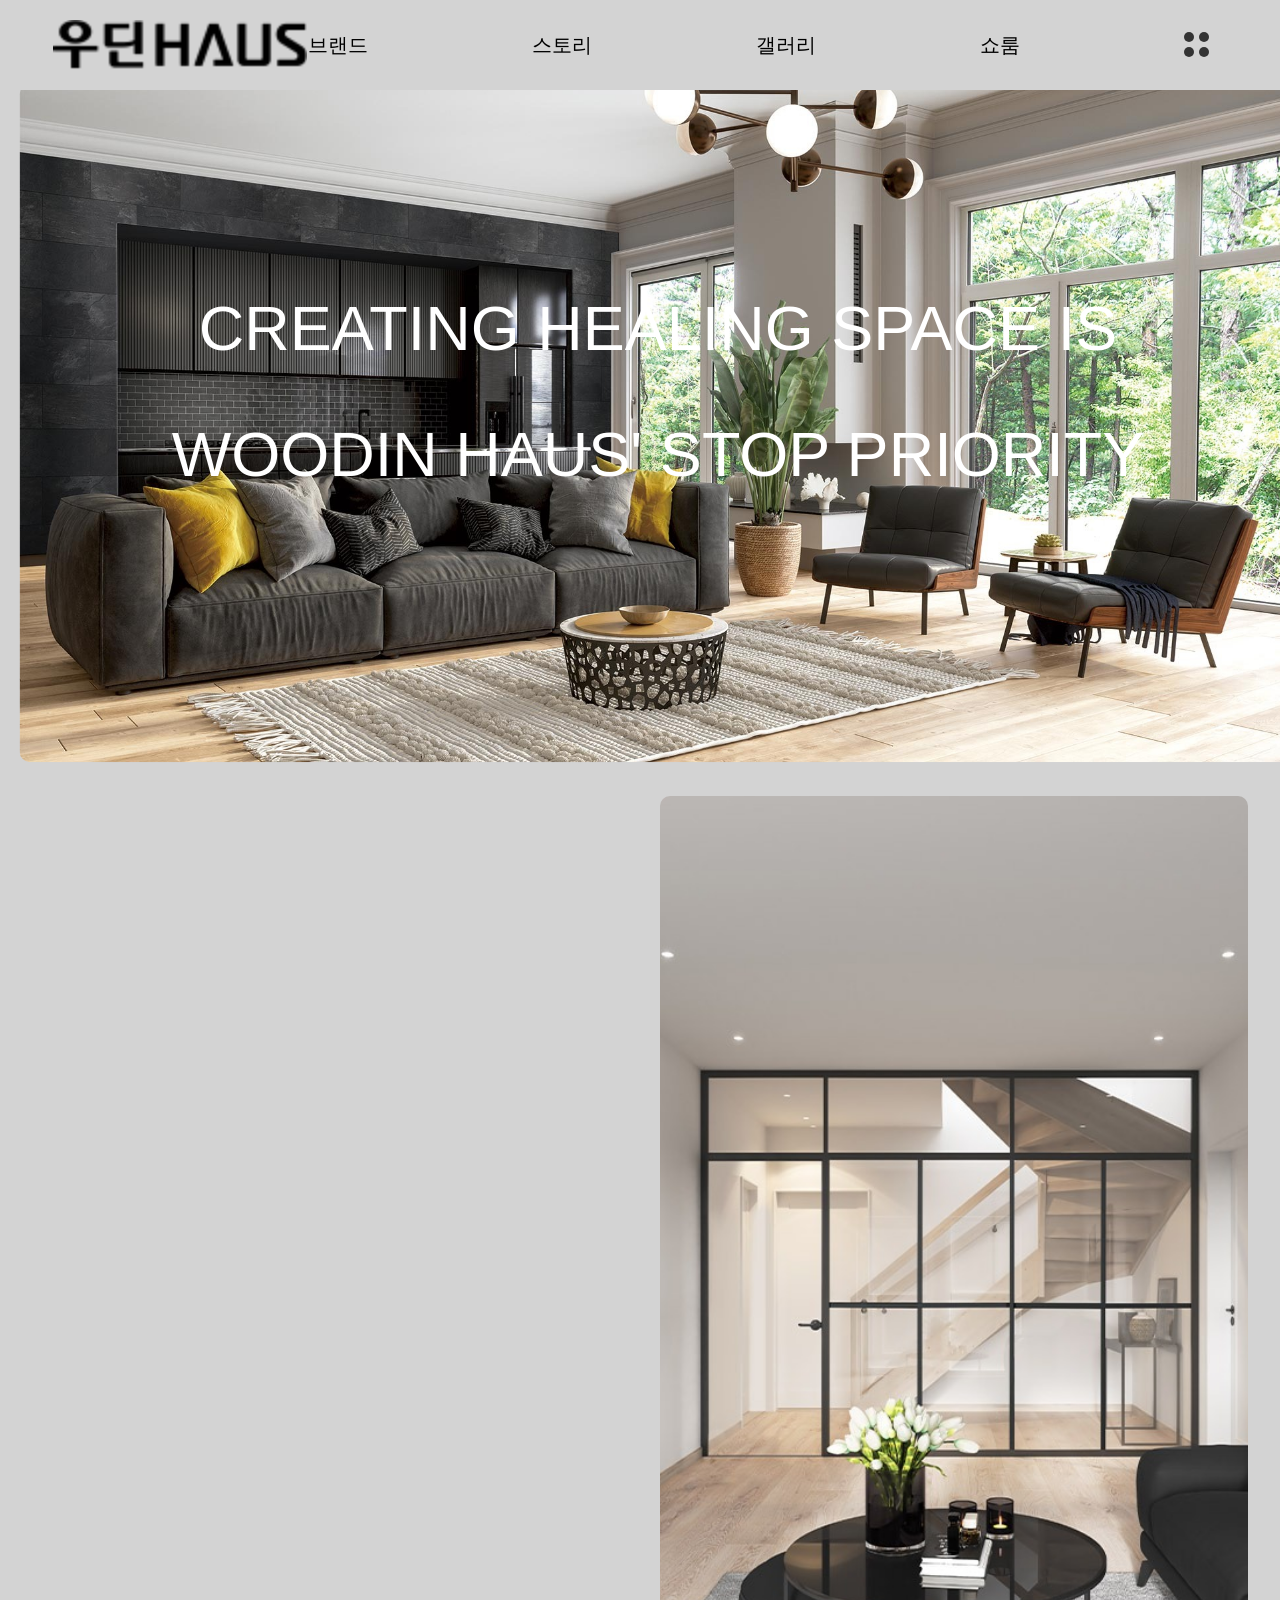
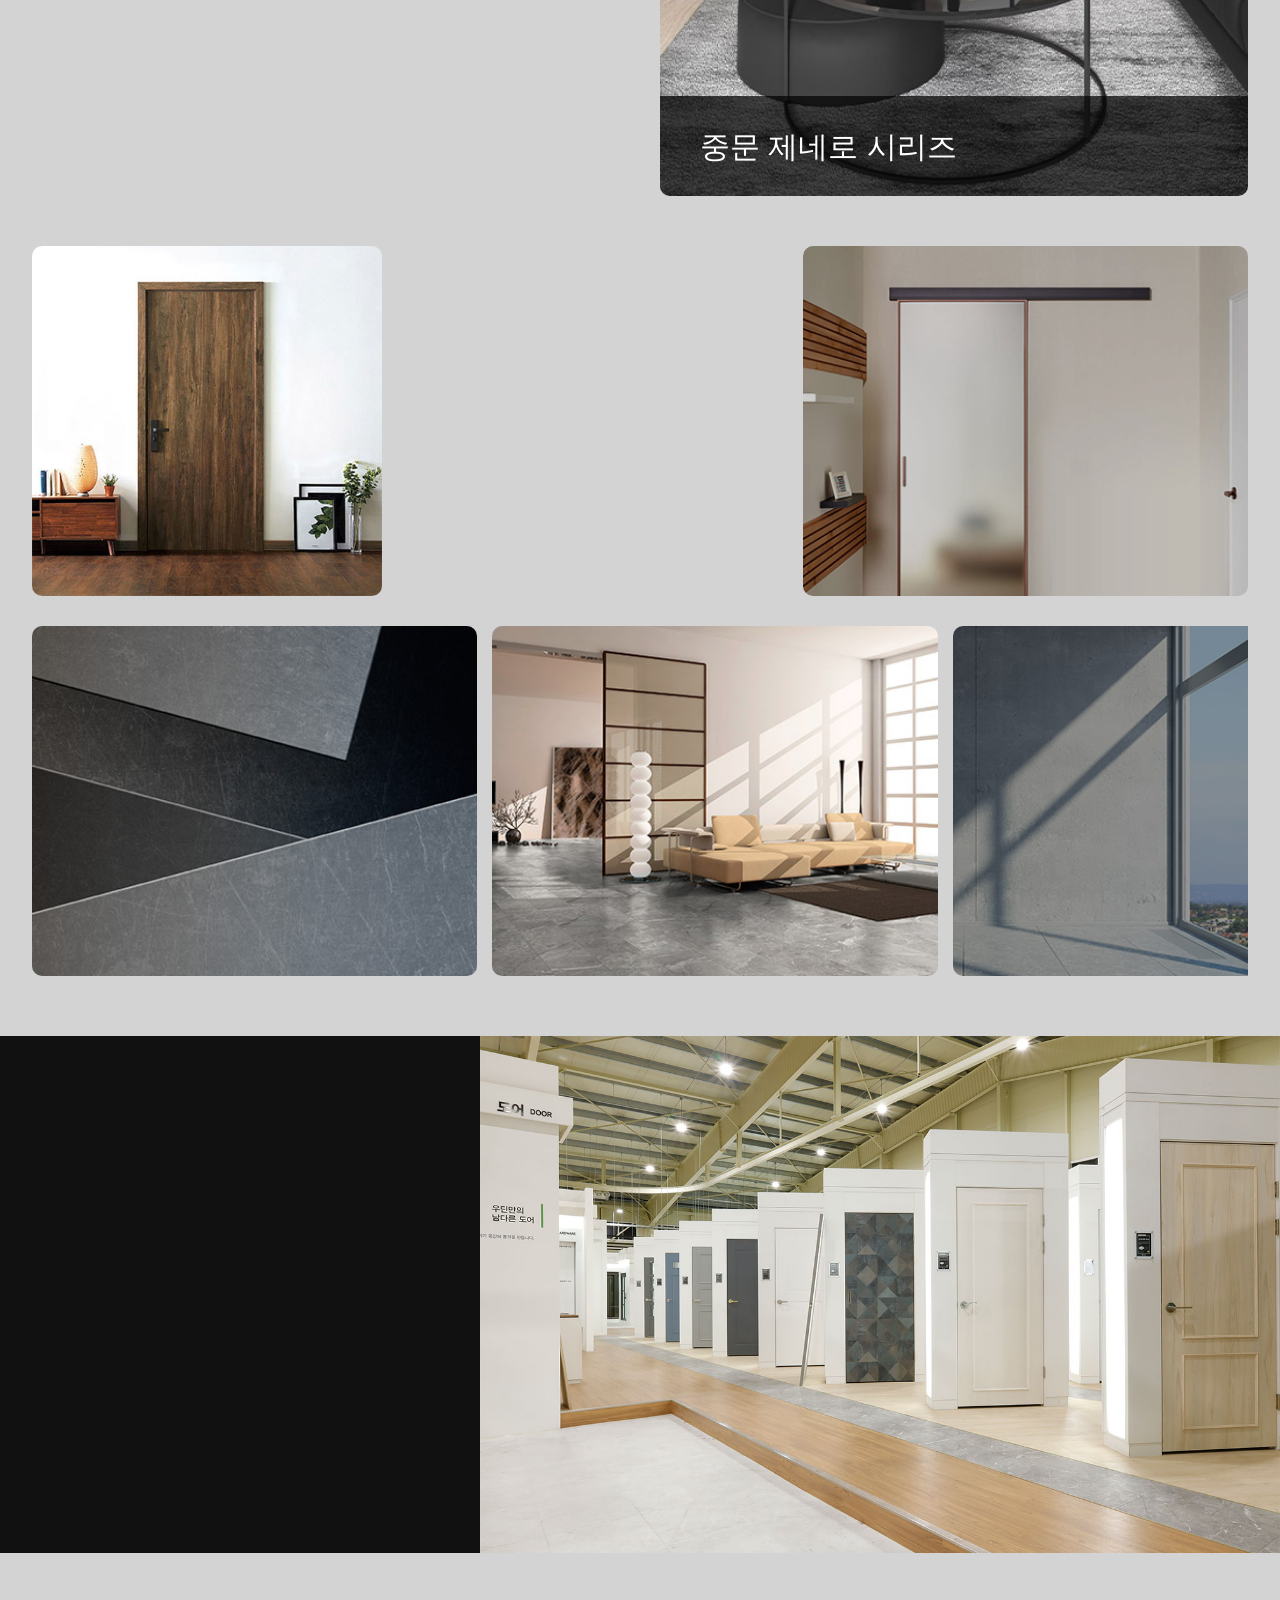
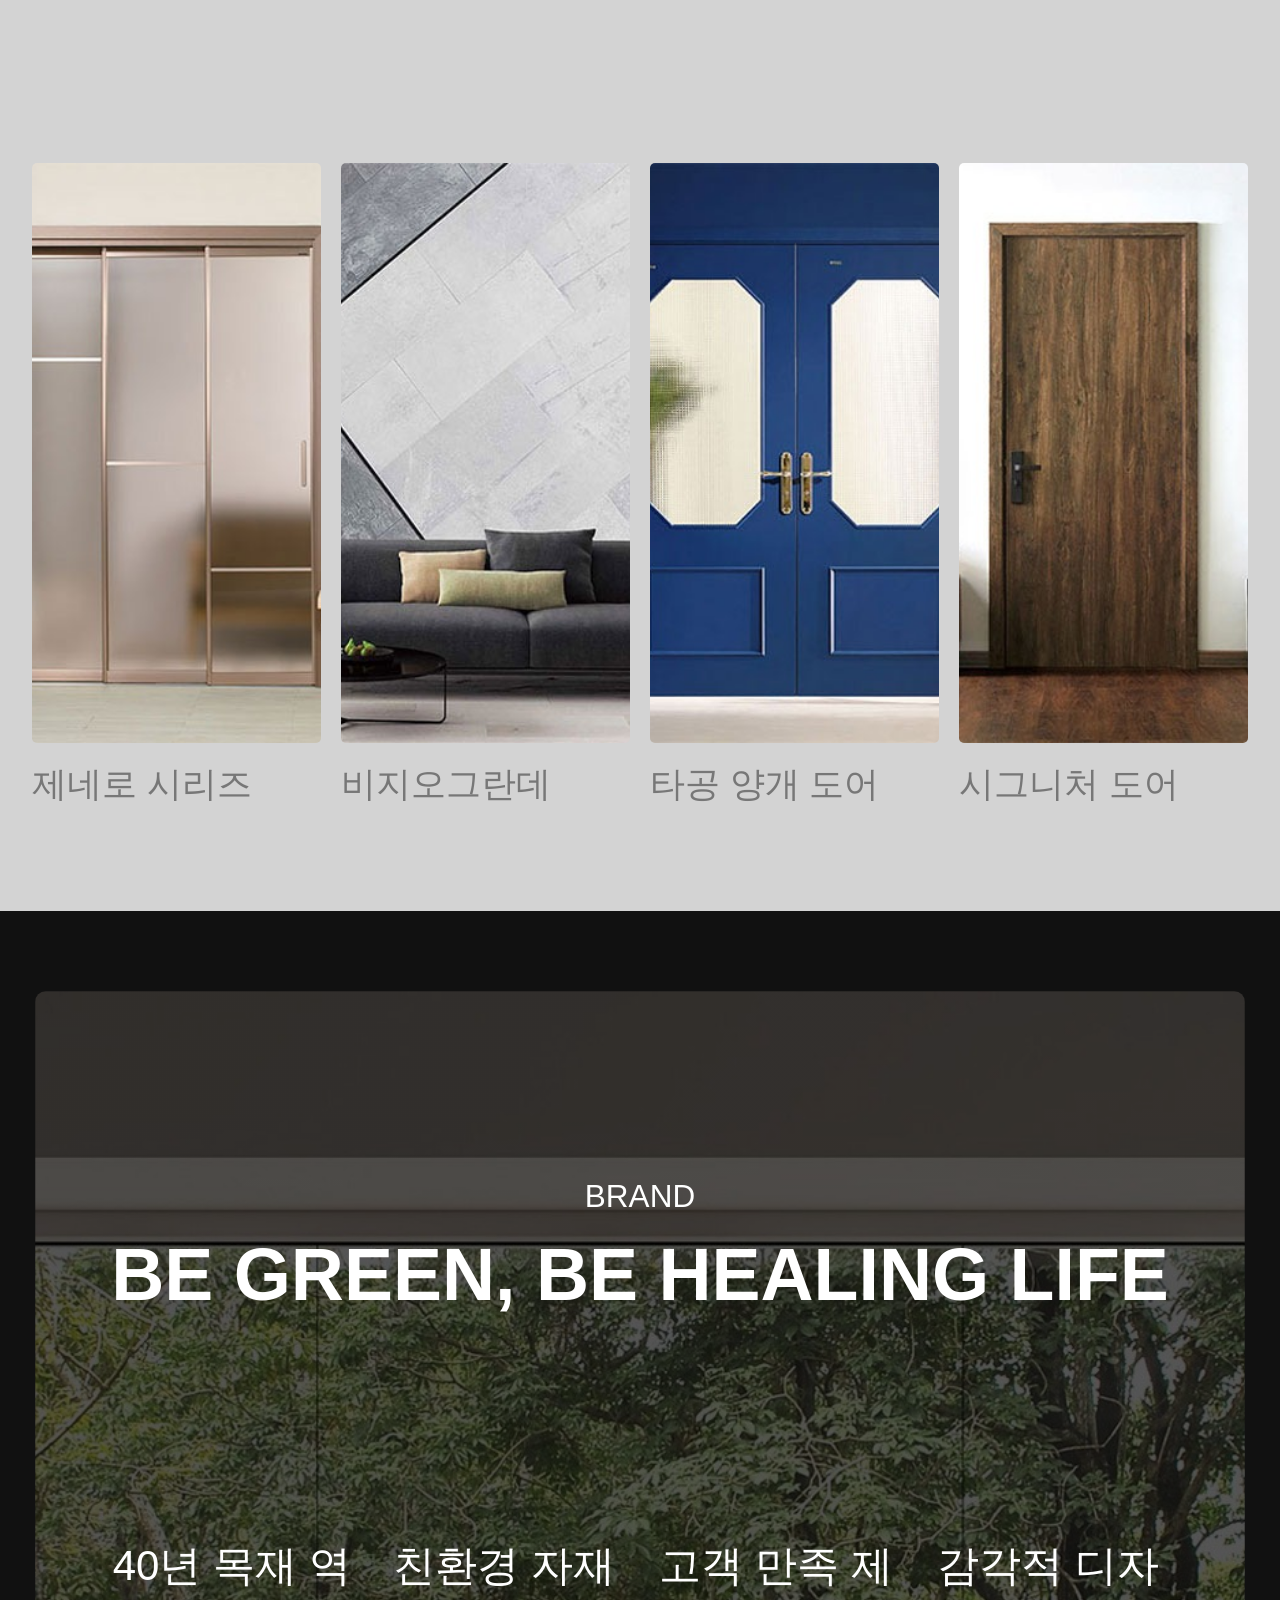
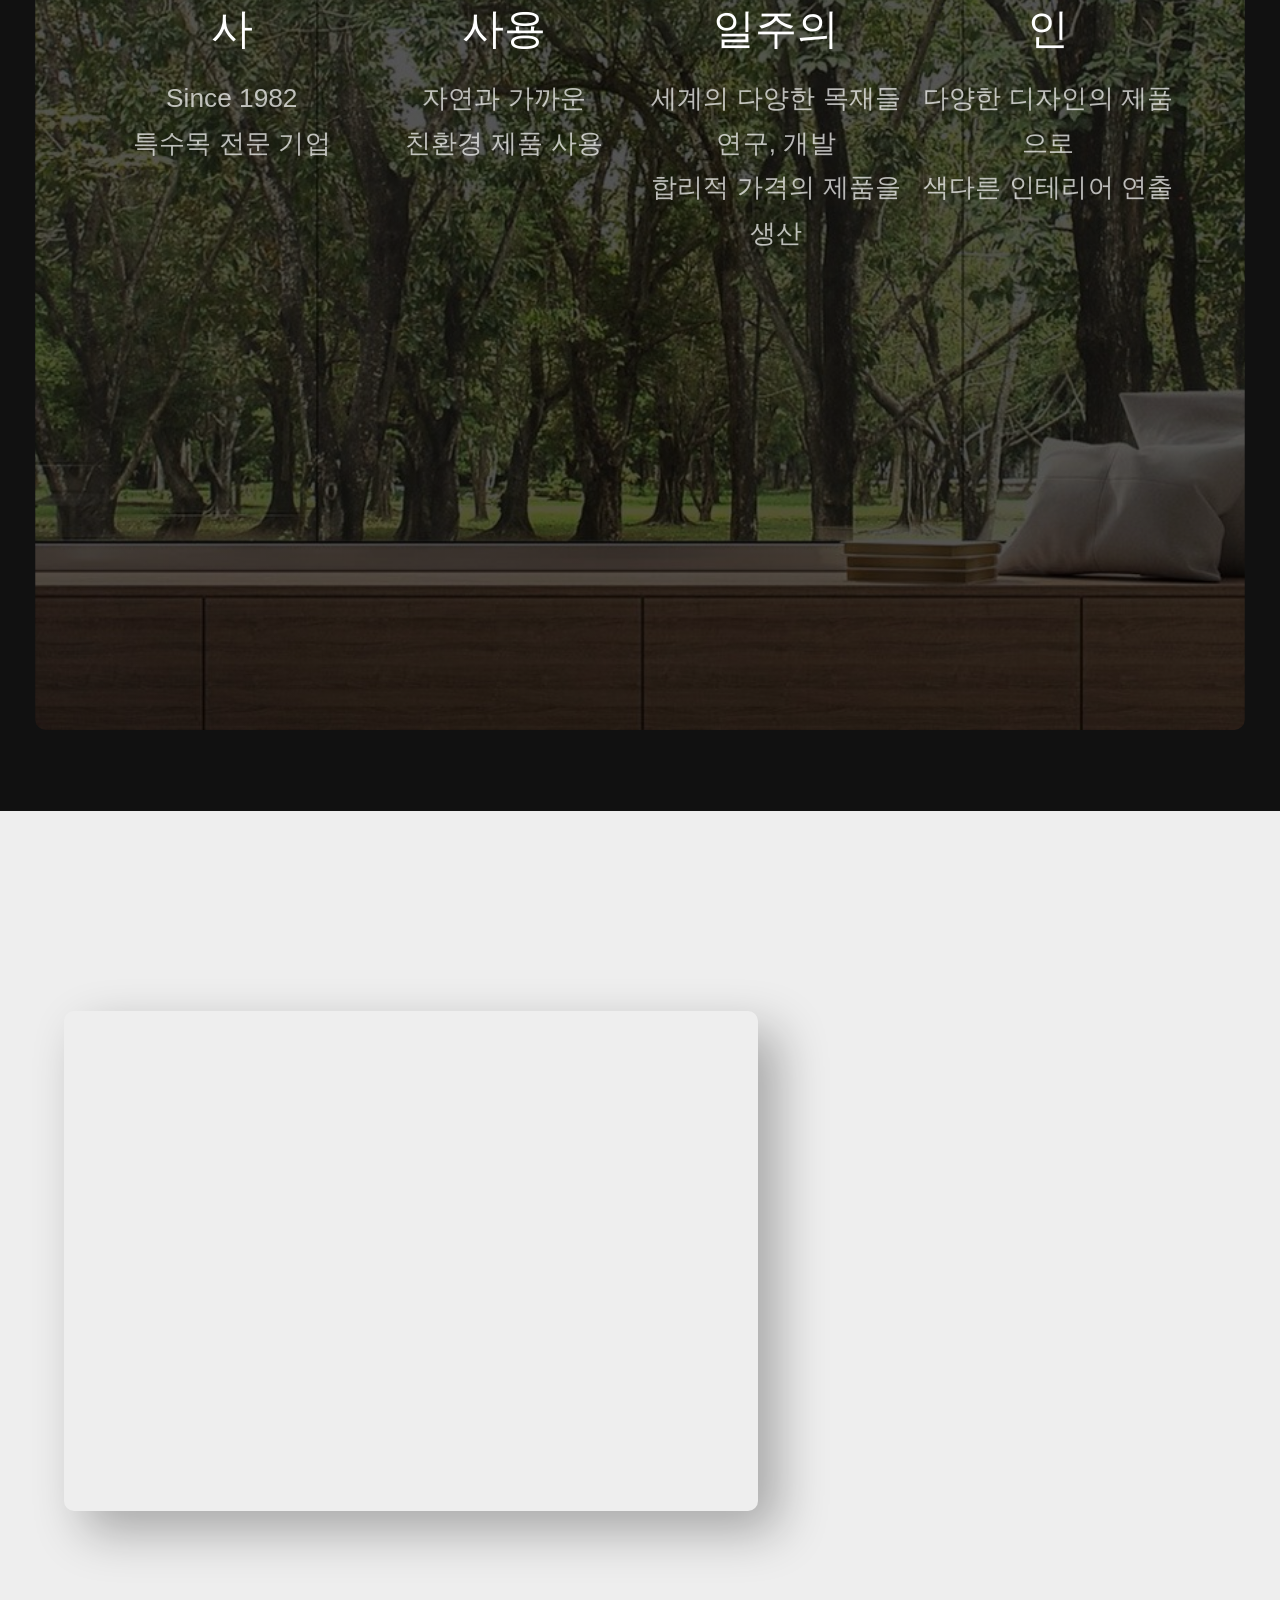
<file: index.html>
<!DOCTYPE html>
<html lang="en">
<head>
    <meta charset="UTF-8">
    <meta name="viewport" content="width=device-width, initial-scale=1.0">
    <title>우딘사이트</title>
    <link rel="stylesheet" href="./css/reset.css">
    <link rel="stylesheet" href="./css/common.css">
    <link rel="stylesheet" href="./css/index.css">
</head>
<body>
<!-- 메뉴상단시작 -->   
<header>
    <nav class="nav">

        <!-- 로고시작 -->
        <div class="logoBox">
          <img src="img/h/logo.png" alt="로고이미지"/>
          <a href="index.html" onclick="onpage(0)"></a>
        </div>
        <!-- 로고종료 -->

        <!-- gnb,snb시작 -->
        <ul class="gnb">
            <li>
                <a href="./b.html" onclick="onpage(0)">브랜드</a>
                <ul class="snb">
                    <li><a href="./b.html" onclick="onpage(0)">브랜드</a></li>
                    <li><a href="./b.html" onclick="onpage(1)">연혁 및 인증</a></li>
                    <li><a href="./b.html" onclick="onpage(2)">Cl&BI</a></li>
                    <li><a href="./b.html" onclick="onpage(3)">오시는길</a></li>
                </ul>
            </li>
            <li><a href="./s.html" onclick="onpage(4)">스토리</a>
                <ul class="snb">
                    <li><a href="./s.html" onclick="onpage(4)">미디어</a></li>
                    <li><a href="./s.html" onclick="onpage(5)">홍보</a></li>
                    <li><a href="./s.html" onclick="onpage(6)">협찬</a></li>
                    <li><a href="./s.html" onclick="onpage(7)">이벤트</a></li>
                </ul>
            </li>
            <li><a href="./g.html" onclick="onpage(8)">갤러리</a>
                <ul class="snb">
                    <li><a href="./g.html" onclick="onpage(8)">컬렉션</a></li>
                    <li><a href="./g.html" onclick="onpage(9)">인테리어</a></li>
                    <li><a href="./g.html" onclick="onpage(10)">익스테리어</a></li>
                </ul>
            </li>
            <li><a href="./ss.html" onclick="onpage(11)">쇼룸</a>
                <ul class="snb">
                    <li><a href="./ss.html" onclick="onpage(11)">전시장</a></li>
                </ul>
            </li>
        </ul>
        <!-- gnb,snb종료 -->

        <!-- 햄버거바시작-->
        <div class="ham">
            <span></span>
            <span></span>
            <span></span>
            <span></span>
        </div>
        <!-- 햄버거바종료 -->

    </nav>
</header>
<!-- 메뉴상단종료 -->

<!-- 풀메뉴시작 -->
<div class="fullmenu">
    <button class="closebtn">X</button>
    <ul class="fullmenugnb">
        <p>WOODIN</p>
        <li><a href="./b.html" onclick="onpage(0)">브랜드</a>
            <ul class="fullmenusnb">
                <li><a href="./b.html" onclick="onpage(0)">브랜드</a></li>
                <li><a href="./b.html" onclick="onpage(1)">연혁 및 인증</a></li>
                <li><a href="./b.html" onclick="onpage(2)">Cl&BI</a></li>
                <li><a href="./b.html" onclick="onpage(3)">오시는길</a></li>
            </ul>
        </li>
        <li><a href="./s.html" onclick="onpage(4)">스토리</a>
            <ul class="fullmenusnb">
                <li><a href="./s.html" onclick="onpage(4)">미디어</a></li>
                <li><a href="./s.html" onclick="onpage(5)">홍보</a></li>
                <li><a href="./s.html" onclick="onpage(6)">협찬</a></li>
                <li><a href="./s.html" onclick="onpage(7)">이벤트</a></li>
            </ul>
        </li>
        <li><a href="./g.html" onclick="onpage(8)">갤러리</a>
            <ul class="fullmenusnb">
                <li><a href="./g.html" onclick="onpage(8)">컬렉션</a></li>
                <li><a href="./g.html" onclick="onpage(9)">인테리어</a></li>
                <li><a href="./g.html" onclick="onpage(10)">익스테리어</a></li>
            </ul>
        </li>
        <li><a href="./ss.html" onclick="onpage(11)">쇼룸</a>
            <ul class="fullmenusnb">
                <li><a href="./ss.html" onclick="onpage(11)">전시장</a></li>
            </ul>
        </li>
    </ul>
</div>           
<!-- 풀메뉴종료 -->

<!-- 홈 색션 첫번째 시작 -->
 
  <div class="mainOutBox1">
    <div class="main1 scale1">
        <img src="./img/h/h1.jpg" alt="홈이미지1" />
        <p class="main-txt1">CREATING HEALING SPACE IS</p>
        <p class="main-txt2">WOODIN HAUS' STOP PRIORITY</p>
    </div>
  </div>
  
  <!-- 홈 색션 첫번재 종료 -->

    <!-- 홈 색션 두번재 시작 -->
     <div class="mainOutBox2">

        <div class="leftBox2 up2">
            <p class="small-txt">BEST PRODUCT</p>
            <h2 class="big-txt">ECO-FRIENDLY AND<br>HIGH-QUALITY<br>PRODUCTS</h2>
            <div class="short-line"></div>
            <p class="gray-txt">우딘 HAUS는 건강한 공간을 위한<br>최선의 선택을 합니다.</p>
        </div>

        <div class="rightBox2">
            <img src="./img/h/h2.jpg" alt="홈이미지2" />
             <div class="blakbox">
                <p>중문 제네로 시리즈</p>
             </div>
        </div>
     </div>
    <!-- 홈 색션 두번째 종료 -->

      <!-- 홈 색션 세번째 시작 -->
    <div class="mainOutBox3">

       <div class="rows">
            <img src="./img/h/h3.jpg" alt="홈이미지3" />
            <div class="rowtxt up3">
                <p class="s-txt">CATEGORY</p>
                <h2 class="b-txt">DESIGN FOR HEALTH<br>AND WELL-BEING</h2>
                <p class="g-txt">우딘은 건강한 공간을 만든다는 일념으로 끊임없이 친환경 제품을 연구합니다.</p>
            </div>
            <img src="./img/h/h4.jpg" alt="홈이미지4" />
      </div>
      
        <div class="rows">
             <img src="./img/h/h5.jpg" alt="홈이미지5" />
             <img src="./img/h/h6.jpg" alt="홈이미지6" />
             <img src="./img/h/h7.jpg" alt="홈이미지7" />
             <img src="./img/h/h8.jpg" alt="홈이미지8" />
        </div>
    </div>
    <!-- 홈 색션 세번째 종료 -->

    <!-- 홈 색션 네번째 시작 -->
    <div class="mainOutBox4">

        <div class="leftBox4">
         <div class="lefttxt4 up4">
            <p class="small-txt">SHOWROOM</p>
            <h2 class="big-txt">WOODIN<br>SHOWROOM</h2>
            <div class="short-line"></div>
            <p class="gray-txt">우딘 전시장<br>인천 서구 북항로 122(원천동)T.032-583-0160</p>
         </div>
        </div>

        <div class="rightBox4">
            <img src="./img/h/h9.jpg" alt="홈이미지2" />
        </div>
     </div>
    <!-- 홈 색션 네번째 종료 -->

    <!-- 홈 색션 다섯번째 시작 -->
    <div class="mainOutBox5">

      <div class="main5 up5">
        <p class="s-txt">GALLERY</p>
        <h2 class="b-txt">BEST QUALITY WELLNESS INTERIOR</h2>
      </div>

     <div class="items">
      <div class="item">
            <img src="./img/h/h10.jpg" alt="이미지1" />
            <p class="item-txt">제네로 시리즈</p>
      </div>
      <div class="item">
            <img src="./img/h/h11.jpg" alt="이미지2" />
            <p class="item-txt">비지오그란데</p>
      </div>
      <div class="item">
            <img src="./img/h/h12.jpg" alt="이미지3" />
            <p class="item-txt">타공 양개 도어</p>
      </div>
       <div class="item">
            <img class="bg-img" src="./img/h/h13.jpg" alt="이미지4" />
            <p class="item-txt">시그니처 도어</p>
       </div>
     </div>
    </div>
    <!-- 홈 색션 다섯번째 종료 -->

    <!-- 홈 색션 여섯번째 시작 -->
    <div class="mainOutBox6">
    <div class="maini6 scale6">
        <div class="mainMini6">
        <div class="top-txt">
            <div>BRAND</div>
            <div>BE GREEN, BE HEALING LIFE</div>
        </div>
    <div class="bottom-txt">
            <div>
                <div>40년 목재 역사</div>
                <div>Since 1982<br>특수목 전문 기업</div>
            </div>
            <div>
                <div>친환경 자재 사용</div>
                <div>자연과 가까운<br>친환경 제품 사용</div>
            </div>
            <div>
                <div>고객 만족 제일주의</div>
                <div>세계의 다양한 목재들 연구, 개발<br>합리적 가격의 제품을 생산</div>
            </div>
            <div>
                <div>감각적 디자인</div>
                <div>다양한 디자인의 제품으로<br>색다른 인테리어 연출</div>
            </div>
       </div>
    </div>
  </div>
</div>
     <!-- 홈 색션 여섯번째 종료 -->

      <!-- 홈 색션 일곱번째 시작 -->
<div class="mainOutBox7">
    <div class="main7">

        <div class="videoBox">

        </div>
        <div class="textBox up7">
            <p class="media-txt">MEDIA</p>
            <h2 class="title-txt">HEALING HAUS<br>WOODIN HAUS</h2>
            <div class="bar"></div>
            <p class="desc-txt">Rethink DOOR 역할론편</p>
        </div>
        
    </div>
</div>
<!-- 홈 색션 일곱번째 종료 -->

<script src="index.js"></script>
</body>
</html>
</file>
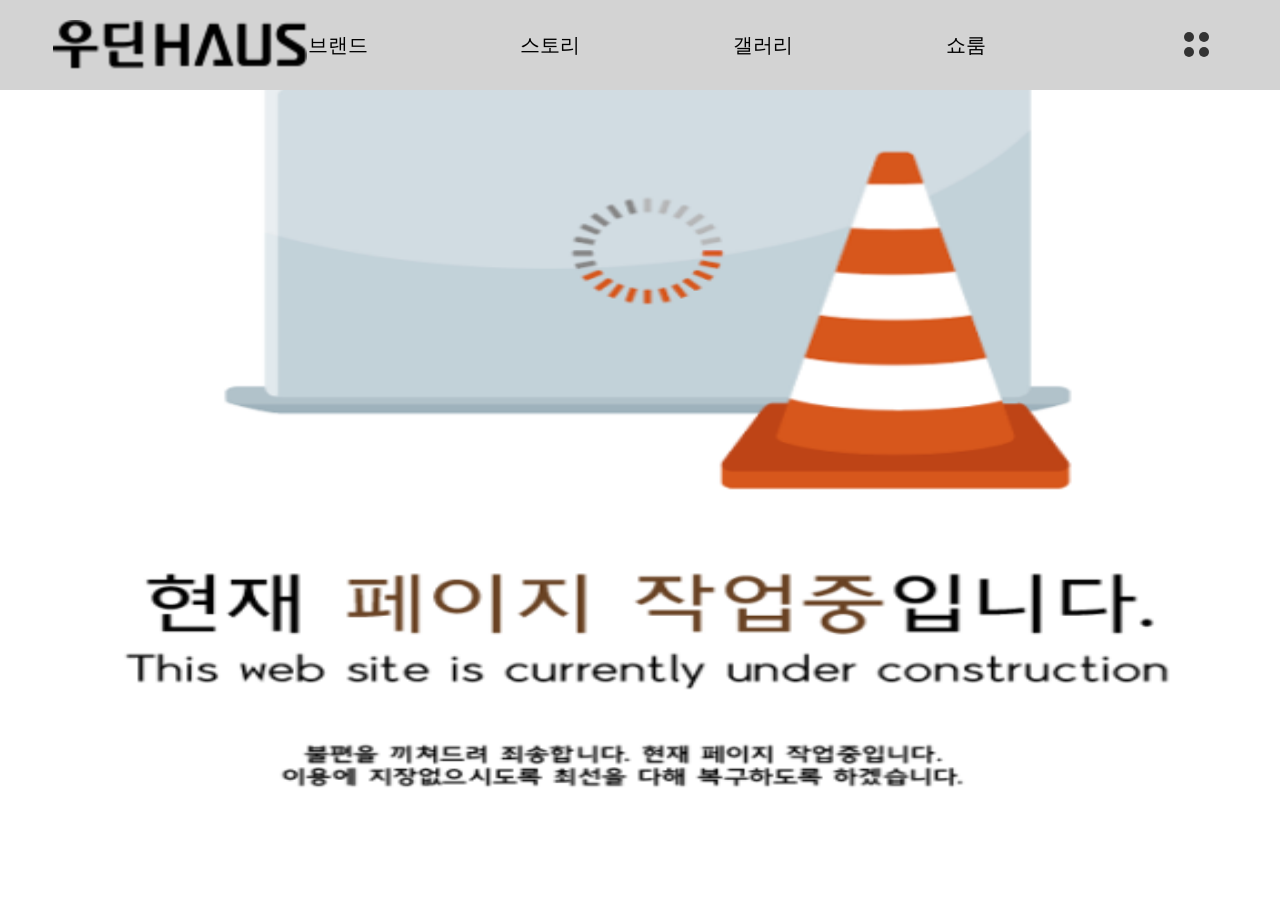
<file: b.html>
<!DOCTYPE html>
<html lang="en">
<head>
    <meta charset="UTF-8">
    <meta name="viewport" content="width=device-width, initial-scale=1.0">
    <title>우디사이트브랜드</title>
    <link rel="stylesheet" href="./css/reset.css">
    <link rel="stylesheet" href="./css/common.css">
    <link rel="stylesheet" href="./css/b.css">
</head>
<body>
<!-- 메뉴상단시작 -->   
<header>
  <nav class="nav">

    <!-- 로고시작 -->
    <div class="logoBox">
      <a href="index.html" onclick="onpage(0)">
        <img src="img/h/logo.png" alt="로고이미지"/>
      </a>
    </div>
    <!-- 로고종료 -->

    <!-- gnb,snb시작 -->
    <ul class="gnb">
        <li>
            <a href="./b.html" onclick="onpage(0)">브랜드</a>
            <ul class="snb">
                <li><a href="./b.html" onclick="onpage(0)">브랜드스토리</a></li>
                <li><a href="./b.html" onclick="onpage(1)">연혁 및 인증</a></li>
                <li><a href="./b.html" onclick="onpage(2)">Cl&BI</a></li>
                <li><a href="./b.html" onclick="onpage(3)">오시는길</a></li>
            </ul>
        </li>
        <li><a href="./s.html" onclick="onpage(4)">스토리</a>
            <ul class="snb">
                <li><a href="./s.html" onclick="onpage(4)">미디어</a></li>
                <li><a href="./s.html" onclick="onpage(5)">홍보</a></li>
                <li><a href="./s.html" onclick="onpage(6)">협찬</a></li>
                <li><a href="./s.html" onclick="onpage(7)">이벤트</a></li>
            </ul>
        </li>
        <li><a href="./g.html" onclick="onpage(8)">갤러리</a>
            <ul class="snb">
                <li><a href="./g.html" onclick="onpage(8)">컬렉션</a></li>
                <li><a href="./g.html" onclick="onpage(9)">인테리어</a></li>
                <li><a href="./g.html" onclick="onpage(10)">익스테리어</a></li>
            </ul>
        </li>
        <li><a href="./ss.html" onclick="onpage(11)">쇼룸</a>
            <ul class="snb">
                <li><a href="./ss.html" onclick="onpage(11)">전시장</a></li>
            </ul>
        </li>
    </ul>
    <!-- gnb,snb종료 -->

    <!-- 햄버거바시작 -->
    <div class="ham">
        <span></span>
        <span></span>
        <span></span>
        <span></span>
    </div>
    <!-- 햄버거바종료 -->

  </nav>
</header>
<!-- 메뉴상단종료 -->

<!-- 풀메뉴시작 -->
<div class="fullmenu">
    <button class="closebtn">X</button>
    <ul class="fullmenugnb">
        <p>WOODIN</p>
        <li><a href="./b.html" onclick="onpage(0)">브랜드</a>
            <ul class="fullmenusnb">
                <li><a href="./b.html" onclick="onpage(0)">브랜드</a></li>
                <li><a href="./b.html" onclick="onpage(1)">연혁 및 인증</a></li>
                <li><a href="./b.html" onclick="onpage(2)">Cl&BI</a></li>
                <li><a href="./b.html" onclick="onpage(3)">오시는길</a></li>
            </ul>
        </li>
        <li><a href="./s.html" onclick="onpage(4)">스토리</a>
            <ul class="fullmenusnb">
                <li><a href="./s.html" onclick="onpage(4)">미디어</a></li>
                <li><a href="./s.html" onclick="onpage(5)">홍보</a></li>
                <li><a href="./s.html" onclick="onpage(6)">협찬</a></li>
                <li><a href="./s.html" onclick="onpage(7)">이벤트</a></li>
            </ul>
        </li>
        <li><a href="./g.html" onclick="onpage(8)">갤러리</a>
            <ul class="fullmenusnb">
                <li><a href="./g.html" onclick="onpage(8)">컬렉션</a></li>
                <li><a href="./g.html" onclick="onpage(9)">인테리어</a></li>
                <li><a href="./g.html" onclick="onpage(10)">익스테리어</a></li>
            </ul>
        </li>
        <li><a href="./ss.html" onclick="onpage(11)">쇼룸</a>
            <ul class="fullmenusnb">
                <li><a href="./ss.html" onclick="onpage(11)">전시장</a></li>
            </ul>
        </li>
    </ul>
</div>           
<!-- 풀메뉴종료 -->

<img src="./img/h/imgi_180_ing.png" alt="공사중이미지"/>

<script src="index.js"></script>
</body>
</html>
</file>
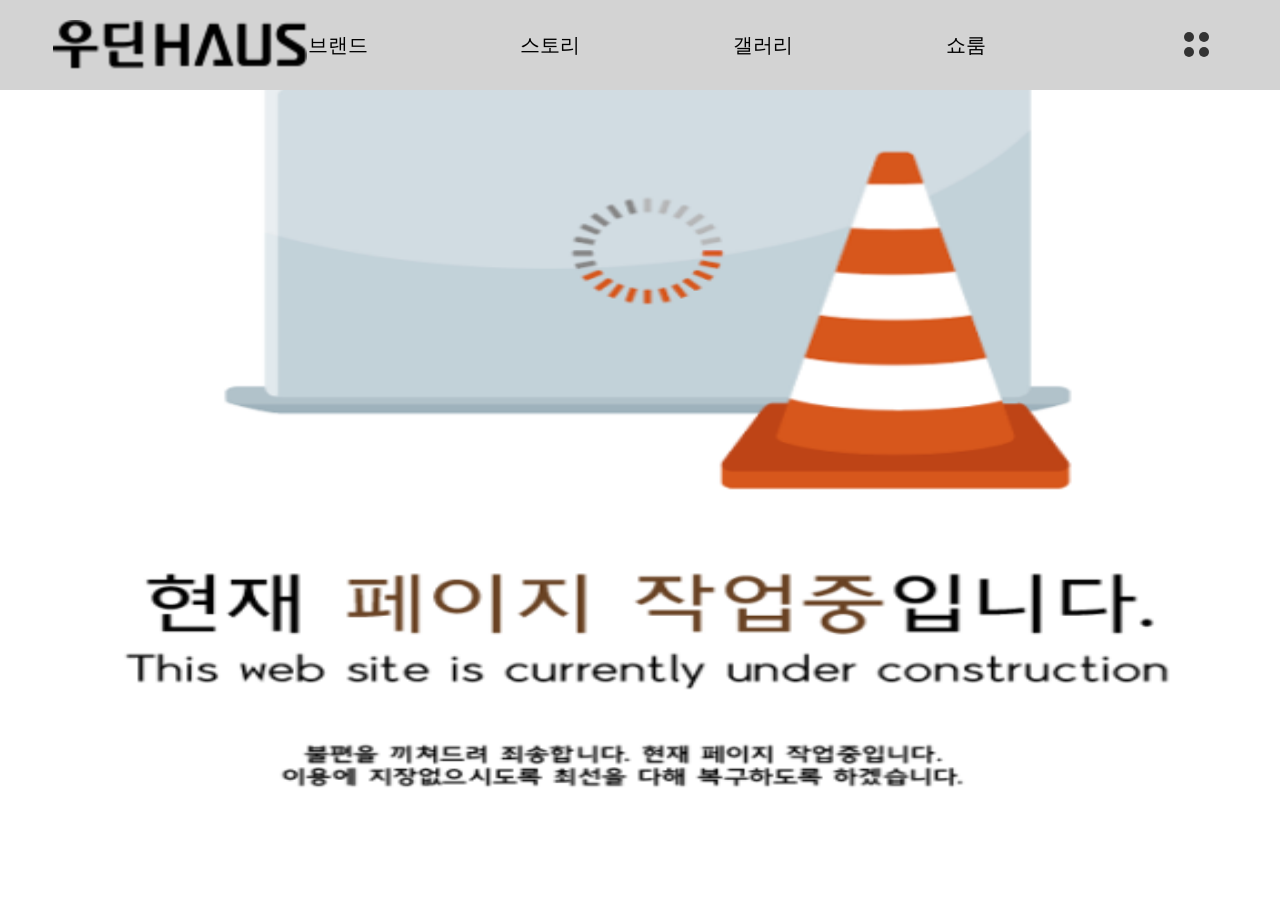
<file: g.html>
<!DOCTYPE html>
<html lang="en">
<head>
    <meta charset="UTF-8">
    <meta name="viewport" content="width=device-width, initial-scale=1.0">
    <title>우디사이트갤러리</title>
    <link rel="stylesheet" href="./css/reset.css">
    <link rel="stylesheet" href="./css/common.css">
    <link rel="stylesheet" href="./css/g.css">
    
</head>
<body>
<!-- 메뉴상단시작 -->   
<header>
    <nav class="nav">

        <!-- 로고시작 -->
        <div class="logoBox">
          <a href="index.html" onclick="onpage(0)">
           <img src="img/h/logo.png" alt="로고이미지"/>
          </a>
        </div>
        <!-- 로고종료 -->

        <!-- gnb,snb시작 -->
        <ul class="gnb">
            <li>
                <a href="./b.html" onclick="onpage(0)">브랜드</a>
                <ul class="snb">
                    <li><a href="./b.html" onclick="onpage(0)">브랜드</a></li>
                    <li><a href="./b.html" onclick="onpage(1)">연혁 및 인증</a></li>
                    <li><a href="./b.html" onclick="onpage(2)">Cl&BI</a></li>
                    <li><a href="./b.html" onclick="onpage(3)">오시는길</a></li>
                </ul>
            </li>
            <li><a href="./s.html" onclick="onpage(4)">스토리</a>
                <ul class="snb">
                    <li><a href="./s.html" onclick="onpage(4)">미디어</a></li>
                    <li><a href="./s.html" onclick="onpage(5)">홍보</a></li>
                    <li><a href="./s.html" onclick="onpage(6)">협찬</a></li>
                    <li><a href="./s.html" onclick="onpage(7)">이벤트</a></li>
                </ul>
            </li>
            <li><a href="./g.html" onclick="onpage(8)">갤러리</a>
                <ul class="snb">
                    <li><a href="./g.html" onclick="onpage(8)">컬렉션</a></li>
                    <li><a href="./g.html" onclick="onpage(9)">인테리어</a></li>
                    <li><a href="./g.html" onclick="onpage(10)">익스테리어</a></li>
                </ul>
            </li>
            <li><a href="./ss.html" onclick="onpage(11)">쇼룸</a>
                <ul class="snb">
                    <li><a href="./ss.html" onclick="onpage(11)">전시장</a></li>
                </ul>
            </li>
        </ul>
        <!-- gnb,snb종료 -->

        <!-- 햄버거바시작-->
        <div class="ham">
            <span></span>
            <span></span>
            <span></span>
            <span></span>
        </div>
        <!-- 햄버거바종료 -->

    </nav>
</header>
<!-- 메뉴상단종료 -->

<!-- 풀메뉴시작 -->
<div class="fullmenu">
    <button class="closebtn">X</button>
    <ul class="fullmenugnb">
        <p>WOODIN</p>
        <li><a href="./b.html" onclick="onpage(0)">브랜드</a>
            <ul class="fullmenusnb">
                <li><a href="./b.html" onclick="onpage(0)">브랜드</a></li>
                <li><a href="./b.html" onclick="onpage(1)">연혁 및 인증</a></li>
                <li><a href="./b.html" onclick="onpage(2)">Cl&BI</a></li>
                <li><a href="./b.html" onclick="onpage(3)">오시는길</a></li>
            </ul>
        </li>
        <li><a href="./s.html" onclick="onpage(4)">스토리</a>
            <ul class="fullmenusnb">
                <li><a href="./s.html" onclick="onpage(4)">미디어</a></li>
                <li><a href="./s.html" onclick="onpage(5)">홍보</a></li>
                <li><a href="./s.html" onclick="onpage(6)">협찬</a></li>
                <li><a href="./s.html" onclick="onpage(7)">이벤트</a></li>
            </ul>
        </li>
        <li><a href="./g.html" onclick="onpage(8)">갤러리</a>
            <ul class="fullmenusnb">
                <li><a href="./g.html" onclick="onpage(8)">컬렉션</a></li>
                <li><a href="./g.html" onclick="onpage(9)">인테리어</a></li>
                <li><a href="./g.html" onclick="onpage(10)">익스테리어</a></li>
            </ul>
        </li>
        <li><a href="./ss.html" onclick="onpage(11)">쇼룸</a>
            <ul class="fullmenusnb">
                <li><a href="./ss.html" onclick="onpage(11)">전시장</a></li>
            </ul>
        </li>
    </ul>
</div>           
<!-- 풀메뉴종료 -->
 
 <img src="./img/h/imgi_180_ing.png" alt="공사중이미지"/>

<script src="index.js"></script>
</body>
</html>
</file>
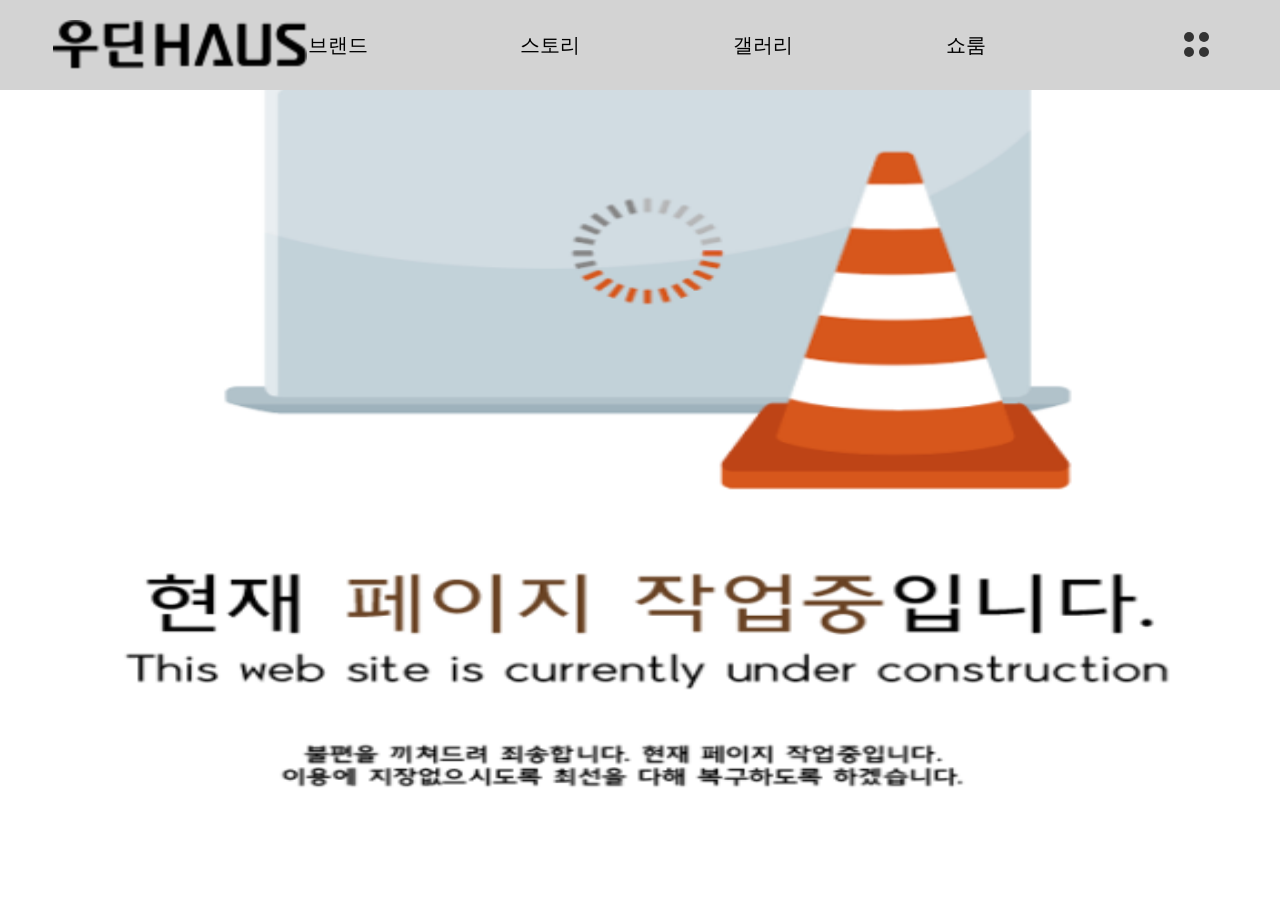
<file: s.html>
<!DOCTYPE html>
<html lang="en">
<head>
    <meta charset="UTF-8">
    <meta name="viewport" content="width=device-width, initial-scale=1.0">
    <title>우디사이트스토리</title>
    <link rel="stylesheet" href="./css/reset.css">
    <link rel="stylesheet" href="./css/common.css">
    <link rel="stylesheet" href="./css/s.css">
</head>
<body>
<!-- 메뉴상단시작 -->   
<header>
    <nav class="nav">

        <!-- 로고시작 -->
        <div class="logoBox">
          <a href="index.html" onclick="onpage(0)">
           <img src="img/h/logo.png" alt="로고이미지"/>
         </a>
        </div>
        <!-- 로고종료 -->

        <!-- gnb,snb시작 -->
        <ul class="gnb">
            <li>
                <a href="./b.html" onclick="onpage(0)">브랜드</a>
                <ul class="snb">
                    <li><a href="./b.html" onclick="onpage(0)">브랜드</a></li>
                    <li><a href="./b.html" onclick="onpage(1)">연혁 및 인증</a></li>
                    <li><a href="./b.html" onclick="onpage(2)">Cl&BI</a></li>
                    <li><a href="./b.html" onclick="onpage(3)">오시는길</a></li>
                </ul>
            </li>
            <li><a href="./s.html" onclick="onpage(4)">스토리</a>
                <ul class="snb">
                    <li><a href="./s.html" onclick="onpage(4)">미디어</a></li>
                    <li><a href="./s.html" onclick="onpage(5)">홍보</a></li>
                    <li><a href="./s.html" onclick="onpage(6)">협찬</a></li>
                    <li><a href="./s.html" onclick="onpage(7)">이벤트</a></li>
                </ul>
            </li>
            <li><a href="./g.html" onclick="onpage(8)">갤러리</a>
                <ul class="snb">
                    <li><a href="./g.html" onclick="onpage(8)">컬렉션</a></li>
                    <li><a href="./g.html" onclick="onpage(9)">인테리어</a></li>
                    <li><a href="./g.html" onclick="onpage(10)">익스테리어</a></li>
                </ul>
            </li>
            <li><a href="./ss.html" onclick="onpage(11)">쇼룸</a>
                <ul class="snb">
                    <li><a href="./ss.html" onclick="onpage(11)">전시장</a></li>
                </ul>
            </li>
        </ul>
        <!-- gnb,snb종료 -->

        <!-- 햄버거바시작-->
        <div class="ham">
            <span></span>
            <span></span>
            <span></span>
            <span></span>
        </div>
        <!-- 햄버거바종료 -->

    </nav>
</header>
<!-- 메뉴상단종료 -->

<!-- 풀메뉴시작 -->
<div class="fullmenu">
    <button class="closebtn">X</button>
    <ul class="fullmenugnb">
        <p>WOODIN</p>
        <li><a href="./b.html" onclick="onpage(0)">브랜드</a>
            <ul class="fullmenusnb">
                <li><a href="./b.html" onclick="onpage(0)">브랜드</a></li>
                <li><a href="./b.html" onclick="onpage(1)">연혁 및 인증</a></li>
                <li><a href="./b.html" onclick="onpage(2)">Cl&BI</a></li>
                <li><a href="./b.html" onclick="onpage(3)">오시는길</a></li>
            </ul>
        </li>
        <li><a href="./s.html" onclick="onpage(4)">스토리</a>
            <ul class="fullmenusnb">
                <li><a href="./s.html" onclick="onpage(4)">미디어</a></li>
                <li><a href="./s.html" onclick="onpage(5)">홍보</a></li>
                <li><a href="./s.html" onclick="onpage(6)">협찬</a></li>
                <li><a href="./s.html" onclick="onpage(7)">이벤트</a></li>
            </ul>
        </li>
        <li><a href="./g.html" onclick="onpage(8)">갤러리</a>
            <ul class="fullmenusnb">
                <li><a href="./g.html" onclick="onpage(8)">컬렉션</a></li>
                <li><a href="./g.html" onclick="onpage(9)">인테리어</a></li>
                <li><a href="./g.html" onclick="onpage(10)">익스테리어</a></li>
            </ul>
        </li>
        <li><a href="./ss.html" onclick="onpage(11)">쇼룸</a>
            <ul class="fullmenusnb">
                <li><a href="./ss.html" onclick="onpage(11)">전시장</a></li>
            </ul>
        </li>
    </ul>
</div>           
<!-- 풀메뉴종료 -->

 <img src="./img/h/imgi_180_ing.png" alt="공사중이미지"/>
 
<script src="index.js"></script>
</body>
</html>
</file>
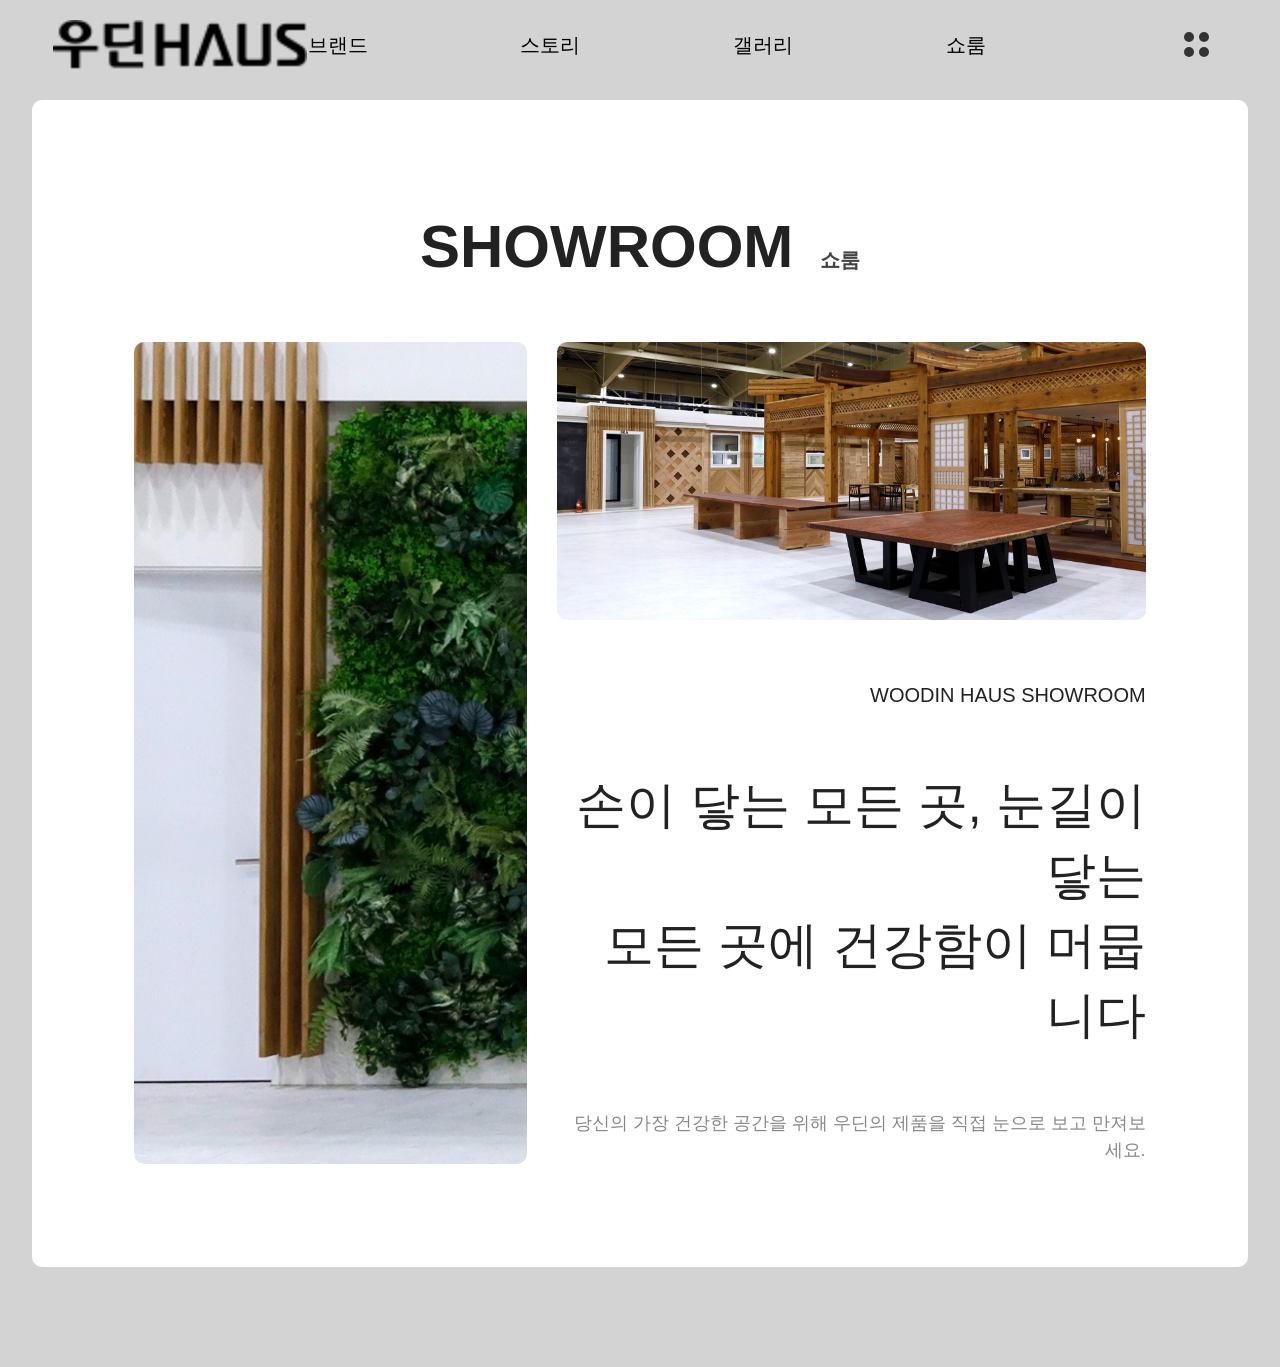
<file: ss.html>
<!DOCTYPE html>
<html lang="en">
<head>
    <meta charset="UTF-8">
    <meta name="viewport" content="width=device-width, initial-scale=1.0">
    <title>우디카피사이트쇼룸</title>
    <link rel="stylesheet" href="./css/reset.css">
    <link rel="stylesheet" href="./css/common.css">
    <link rel="stylesheet" href="./css/ss.css">
</head>
<body>

<!-- 메뉴상단시작 -->   
<header>
    <nav class="nav">

        <!-- 로고시작 -->
        <div class="logoBox">
          <a href="index.html" onclick="onpage(0)">
           <img src="img/h/logo.png" alt="로고이미지"/>
         </a>
        </div>
        <!-- 로고종료 -->

        <!-- gnb,snb시작 -->
        <ul class="gnb">
            <li>
                <a href="./b.html" onclick="onpage(0)">브랜드</a>
                <ul class="snb">
                    <li><a href="./b.html" onclick="onpage(0)">브랜드</a></li>
                    <li><a href="./b.html" onclick="onpage(1)">연혁 및 인증</a></li>
                    <li><a href="./b.html" onclick="onpage(2)">Cl&BI</a></li>
                    <li><a href="./b.html" onclick="onpage(3)">오시는길</a></li>
                </ul>
            </li>
            <li><a href="./s.html" onclick="onpage(4)">스토리</a>
                <ul class="snb">
                    <li><a href="./s.html" onclick="onpage(4)">미디어</a></li>
                    <li><a href="./s.html" onclick="onpage(5)">홍보</a></li>
                    <li><a href="./s.html" onclick="onpage(6)">협찬</a></li>
                    <li><a href="./s.html" onclick="onpage(7)">이벤트</a></li>
                </ul>
            </li>
            <li><a href="./g.html" onclick="onpage(8)">갤러리</a>
                <ul class="snb">
                    <li><a href="./g.html" onclick="onpage(8)">컬렉션</a></li>
                    <li><a href="./g.html" onclick="onpage(9)">인테리어</a></li>
                    <li><a href="./g.html" onclick="onpage(10)">익스테리어</a></li>
                </ul>
            </li>
            <li><a href="./ss.html" onclick="onpage(11)">쇼룸</a>
                <ul class="snb">
                    <li><a href="./ss.html" onclick="onpage(11)">전시장</a></li>
                </ul>
            </li>
        </ul>
        <!-- gnb,snb종료 -->

        <!-- 햄버거바시작-->
        <div class="ham">
            <span></span>
            <span></span>
            <span></span>
            <span></span>
        </div>
        <!-- 햄버거바종료 -->

    </nav>
</header>
<!-- 메뉴상단종료 -->

<!-- 풀메뉴시작 -->
<div class="fullmenu">
    <button class="closebtn">X</button>
    <ul class="fullmenugnb">
        <p>WOODIN</p>
        <li><a href="./b.html" onclick="onpage(0)">브랜드</a>
            <ul class="fullmenusnb">
                <li><a href="./b.html" onclick="onpage(0)">브랜드</a></li>
                <li><a href="./b.html" onclick="onpage(1)">연혁 및 인증</a></li>
                <li><a href="./b.html" onclick="onpage(2)">Cl&BI</a></li>
                <li><a href="./b.html" onclick="onpage(3)">오시는길</a></li>
            </ul>
        </li>
        <li><a href="./s.html" onclick="onpage(4)">스토리</a>
            <ul class="fullmenusnb">
                <li><a href="./s.html" onclick="onpage(4)">미디어</a></li>
                <li><a href="./s.html" onclick="onpage(5)">홍보</a></li>
                <li><a href="./s.html" onclick="onpage(6)">협찬</a></li>
                <li><a href="./s.html" onclick="onpage(7)">이벤트</a></li>
            </ul>
        </li>
        <li><a href="./g.html" onclick="onpage(8)">갤러리</a>
            <ul class="fullmenusnb">
                <li><a href="./g.html" onclick="onpage(8)">컬렉션</a></li>
                <li><a href="./g.html" onclick="onpage(9)">인테리어</a></li>
                <li><a href="./g.html" onclick="onpage(10)">익스테리어</a></li>
            </ul>
        </li>
        <li><a href="./ss.html" onclick="onpage(11)">쇼룸</a>
            <ul class="fullmenusnb">
                <li><a href="./ss.html" onclick="onpage(11)">전시장</a></li>
            </ul>
        </li>
    </ul>
</div>           
<!-- 풀메뉴종료 -->

<!-- 쇼룸 섹션 시작 -->
<section class="showroom">
  
  <!-- 첫번째시작 -->
  <!-- 1. 상단 타이틀 영역 -->
  <h1 class="title">
    SHOWROOM <span>쇼룸</span>
  </h1>

  <!-- 2. 메인 플렉스 레이아웃 영역 -->
  <div class="content">
    
    <!-- 왼쪽 세로 이미지 박스 (.pic-long) -->
    <div class="pic-long">
      <!-- 왼쪽 식물/도어 인테리어 이미지 경로를 넣으세요 -->
      <img src="./img/ss/ss1.jpg" alt="우딘하우스 쇼룸 인테리어">
    </div>

    <!-- 오른쪽 콘텐츠 박스 (.desc-side) -->
    <div class="desc-side">
      <!-- 오른쪽 상단 가로 이미지 (한옥 스타일 쇼룸) -->
      <img src="./img/ss/ss2.jpg" alt="우딘하우스 한옥 전시장">
      
      <!-- 텍스트 스타일 영역 (.text) -->
      <div class="text">
        <p class="brand">WOODIN HAUS SHOWROOM</p>
        <h2>손이 닿는 모든 곳, 눈길이 닿는<br>모든 곳에 건강함이 머뭅니다</h2>
        <p class="sub">당신의 가장 건강한 공간을 위해 우딘의 제품을 직접 눈으로 보고 만져보세요.</p>
      </div>
    </div>

  </div>
  <!-- 첫번째종료 -->

</section>
<!-- 쇼룸 섹션 종료 -->

<script src="index.js"></script>
</body>
</html>
</file>
<file: css/common.css>
/* 상단시작 */
body{
    background-color: rgb(211, 211, 211);
}
nav{
    width: 100%;
    height: 90px;
    position: fixed;
    left: 0; top: 0;
    width: 100%;
    height: 90px;
    background-color: lightgray;
    color: black;
    display: flex;
    justify-content: center; 
    /* align-items: start; */
    transition: all 0.3s;
    overflow: hidden;
    z-index: 10;
}
.nav.on{
    height: 490px;
    /* background-color: aqua; */
}
/* 상단종료 */

/* 로고시작 */
.logoBox{
    width: 20%;
    height: 90px;
    display: flex;
    justify-content: center;
    align-items: center;
}

.logoBox img {
    height: 50px; /* 90px 높이 안에서 로고가 예쁘게 보일 세로 크기 */
    width: auto; /* 세로 높이에 맞춰서 가로 크기가 원본 비율대로 자동 조절 */
    object-fit: contain;
    display: block
}
/* 로고종료  */

/* gnb시작 */
.gnb{
    width: 70%;
    height: 90px;
    display: flex;
    justify-content: flex-start;
    align-items: center;
}
.gnb > li{
    width: calc(95%/4);
    height: 90px;
}
.gnb > li > a {         
    width: 100%;
    height: 90px;
    /* background-color: gold; */
    display: flex;
    justify-content: flex-start;
    align-items: center;
    font-size: 20px;
    font-weight: 500;            
}
/* gnb종료 */

/* snb시작 */
.snb{
    /* margin-top: 20px; */
    width: 100%;
    display: flex;
    /* justify-content: center; */
    flex-direction: column;
    align-items: flex-start;
    gap:10px;
}
/* snb종료 */

/* 햄버거바시작 */
.ham {
    width: 25px;          
    height: 25px;         
    display: flex;
    flex-wrap: wrap;   
    gap: 5px;             
    cursor: pointer;
    transform: translate(-20px, 32px);
}
.ham span {
    width: 10px;          
    height: 10px;         
    background-color: #333;
    border-radius: 50%;   
}
/* 햄버거바종료 */

/* 풀메뉴시작 */
p{
    font-size: 50px;
}
.fullmenu{
    width: 100%;
    height: 100vh;
    background-color:black;
    color: white;
    position: fixed;
    left: 0; top: -120%;
    z-index: 100;
    display: flex;
    justify-content: center;
    align-items: center;
    flex-direction: column;
    transition: all 0.3s;
    overflow: hidden;
}
.fullmenu.on{
    top: 0;
}
.closebtn{
    position: absolute; 
    right: 30px; top: 30px;
    width: 30px;
    height: 30px;
    border-radius: 1px;
    /* background-color: aqua; */
    font-size: 25px; 
    font-weight: bold;
    color: white;
}
.fullmenugnb{
    width: 80%;
    height: 80%;
    /* background-color: blue; */
    border-radius: 10px;
    display: flex;
    justify-content: space-around;
    /* align-items: center; */
    /* gap: 100px; */
    margin-bottom: 50px;
}
.fullmenugnb > li{
    width: calc(90%/4);
    height: 100%;
    /* background-color: pink; */
    margin-top: 10px; 
    /* 서브메뉴 가로 및 세로 정렬을 위한 속성 추가 */
    display: flex;
    flex-direction: column;
    align-items: center; 
}
.fullmenugnb > li > a{
    display: block; 
    width: 100%;
    height: 50px;
    /* background-color: blueviolet; */
    font-size: 40px;
    font-weight: bold;
    color: white;
    text-align: center;
    line-height: 50px;
}
/* ------------------------풀메뉴종료 ------------------*/
/* 홈 시작 */

/* 홈첫번째시작 */
.mainOutBox1{
 width: 95%;
 margin-top: 50px;
}
.main1{
    position: relative; /* 부모배치를 위한 기준점 */ 
    left: 50px; top: 50px;     
    flex-direction: column;
    display: flex;           /* 정렬 */
    justify-content: center; /* 정렬 */
    align-items: center;     /* 정렬 */
    color: #fff;           
}
.main1 img {
    width: 100%;
    height: 100%;
    position: relative; /* 부모배치를 위한 기준점 */ 
    top: 0; left: 0; 
    border-radius: 10px;
}
.main1 p {
    position: absolute; /* 자식배치를 위한 기준점 */ 
    z-index: 10;      /* 이미지는 뒤로, 글씨는 앞으로 오게 함 */
    font-size: 60px;
    color: white;
    overflow: hidden; /* 글자를부모박스안에가두다 */
    font-weight: 100;
}
.main1 .main-txt1{
    transform: translateY(-90px)
}
.main1 .main-txt2{
    transform: translateY(30px);  /* 아래로 살짝 내림 */
}
/* 홈첫번째종료 */

/* 홈두번째시작 */
.mainOutBox2{
    width: 95%;
    height: 1000px;
    /* background-color: white; */
    margin: 0 auto;
    margin-top: 100px;
    display: flex; /* 자식이플렉스사용하면부모도플렉스가있어야함 */
    gap: 40px;
}
.leftBox2{
    flex: 1; /* 자기스스로의비율 */
    text-align: center;
    display: flex; 
    justify-content: center;
    align-items: center;     
    flex-direction: column; 
}
.leftBox2 .small-txt{
    font-size: 30px;
    margin-bottom: 20px;
    color: #111
}
.leftBox2 .big-txt{
    font-size: 80px; 
    font-weight: 300; /* 얇은 폰트 스타일 */
    line-height: 1.2;
    margin-bottom: 30px;
    color: #111;
}
.leftBox2 .short-line{
    width: 60px;
    height: 1px;
    background-color: #333;
    margin: 0 auto;
    margin-bottom: 30px;
}
.leftBox2 .gray-txt{
    color: #666;
    font-size: 30px;
}
.rightBox2{
    flex: 1;
    position: relative;
}
.rightBox2 img{
    width: 100%;
    height: 100%;
    border-radius:10px;
    object-fit: cover; /* 이미지가 박스에 꽉 차게 */
}
.blakbox{
    width: 100%;
    height: 100px;
    padding-left: 40px;
    position: absolute;
    bottom: 0;
    background-color: rgba(0, 0, 0, 0.7);
    display: flex;
    justify-content: start;
    align-items: center; 
    border-radius:0 0 10px 10px;
}
.blakbox p{
    color: white;
    font-size: 30px;
}
/* 홈두번째종료 */

/* 홈세번째시작 */
.mainOutBox3{
    width: 95%;
    /* height: 1000px; */
    /* background-color: aqua; */
    margin: 0 auto;
    margin-top: 50px;
}
.rows{
    width: 100%;
    height: 350px;
    display: flex;
    gap: 15px;
    overflow: hidden;
    margin: 30px auto;
    /* background-color: aqua; */
}
.rows img{
    object-fit: cover;
    border-radius: 10px;
    flex: 1;
}
.rows img:hover{
    transform: scale(0.9);
    /* opacity: 0.7; */
    cursor: pointer;
}
/*윗줄글자*/
.rowtxt{
    flex: 2;
    display: flex;
    justify-content: center;
    align-items: center;
    flex-direction: column;
}
.s-txt{
    font-size: 20px;
}
.b-txt{
    font-size: 40px;
    margin-bottom: 20px;
    text-align: center;
}
.g-txt{
    color: #666;
    font-size: 20px;
}
/* 홈세번째종료 */

/* 홈네번재시작 */
.mainOutBox4{
    width: 100%;
    margin: 0 auto;
    margin-top: 60px;
    background-color: black;
    display: flex;
}
/* 왼쪽 */
.leftBox4 {
    flex: 1; /* 왼쪽 공간 */
    background-color: #111;
    color: #fff;
    display: flex;
    flex-direction: column;
    justify-content: center;
    padding-left: 80px; /* 왼쪽 여백 */
}
/* 왼쪽글자 */
.lefttxt4 {
    width: 70%; /* 텍스트 박스 너비 제한 */
    text-align: right; /* 글자는 왼쪽 정렬 */
}
.small-txt {
    font-size: 40px;
    color: #fff;
    margin-bottom: 25px;
}
.big-txt {
    font-size: 60px;
    font-weight: 300;
    color: #fff;
    margin-bottom: 30px;
}
.short-line {
    width: 60px;
    height: 1px;
    background-color: #fff;
    margin-bottom: 30px;
    margin-left: auto; 
}
.gray-txt {
    font-size: 16px;
    color: #999;
}
/* 오른쪽 */
.rightBox4 {
    flex: 2;
}
/* 오른쪽이미지 */
.rightBox4 img {
    width: 100%;
    object-fit: cover;
    border: 10px;
}
/* 홈네번재종료 */

/* 홈다섯번째시작 */
.mainOutBox5{
    width: 95%;
    margin: 0 auto;
    margin-top: 60px;
}
.main5{
    margin-bottom: 50px;
    text-align: left;
}
.main5 .s-txt {
    font-size: 20px;
    font-weight: bold;
    text-align: left;
    margin-bottom: 10px;
}
.main5 .b-txt {
    text-align: left; /* 중앙 정렬되어 있던 것을 왼쪽으로 덮어쓰기 */
    margin: 0;       /* 불필요한 마진 제거 */
    display: block;   /* 한 줄을 다 차지하게 설정 */
}
.items{
    display: flex;
    gap: 20px; /* 이미지 사이의 간격 */
    justify-content: space-between; /* 양 끝 정렬 */
}
.item {
    flex: 1;
    display: flex;
    flex-direction: column;
}
.item img {
    width: 100%;
    height: 580px;        
    object-fit: cover;
    border-radius: 5px;
    margin-bottom: 15px;
}
.item img:hover{
    transform: scale(0.9);
    /* opacity: 0.7; */
    cursor: pointer;
}
.item-txt {
    font-size: 35px;
    color: #777; 
    text-align: left;
}
/* 홈다섯번째종료 */

/* 홈여섯번째시작 */
.mainOutBox6 {
    width: 100%;
    height: 1500px; 
    margin-top: 100px;
    background-color: #111;
    display: flex;
    justify-content: center;
    align-items: center;
}
.maini6 {
    width: 90%; 
    height: 85%;
    background-image: linear-gradient(rgba(0,0,0,0.4), rgba(0,0,0,0.4)), url('../img/h/h14.jpeg');
    background-size: cover;
    background-position: center;
    border-radius: 10px;
    position: relative; 
}
.mainMini6 {
    width: 100%;
    height: 100%;
    display: flex;
    flex-direction: column;
    align-items: center;
    color: white;
    text-align: center;
    margin-top: 15%;
}
.top-txt {
    margin-bottom: 16%; 
}
.top-txt div:first-child { 
    font-size: 30px;
}
.top-txt div:last-child { 
    font-size: 70px; 
    font-weight: bold; 
}
.bottom-txt {
    width: 90%;
    display: flex;
    justify-content: space-between;
}
.bottom-txt > div { 
    flex: 1; 
    padding: 10px; 
}
.bottom-txt > div div:first-child { 
    font-size: 40px; 
    margin-bottom: 15px; 
}
.bottom-txt > div div:last-child { 
    font-size: 25px; 
    line-height: 1.7; 
    opacity: 0.7; 
}
/* 홈여섯번째종료 */

/* 홈일곱번째시작 */
.mainOutBox7 {
    width: 100%;
    height: 100vh;
    background-color: #eee;
    display: flex;
    align-items: center;
    overflow: hidden; 
}
.main7 {
    display: flex;
    align-items: center;
    width: 100%; 
}
.videoBox {
    flex: 1.5; 
    height: 500px;
    margin-left: 5%; 
    position: relative; 
    z-index: 10;
    box-shadow: 20px 20px 50px rgba(0,0,0,0.3);
    border-radius: 10px;
}
.textBox {
    flex: 1; 
    height: 800px; 
    background-color: #111;
    border-radius: 10px;
    color: #fff;
    margin-left: -120px;
    display: flex;
    flex-direction: column; 
    justify-content: center; 
    padding-left: 180px;
    position: relative; 
    z-index: 1;   
}
.media-txt { 
    font-size: 14px; 
    opacity: 0.6; 
    margin-bottom: 20px; 
    letter-spacing: 2px;
}
.title-txt { 
    font-size: 42px; 
    line-height: 1.2; 
    margin-bottom: 30px;
    font-weight: bold;
}
.bar { 
    width: 60px; 
    height: 1px; 
    background: #fff; 
    margin-bottom: 30px; 
}
.desc-txt { 
    font-size: 16px; 
    opacity: 0.8; 
}
/* 홈일곱번째종료 */
/* 홈 종료 */
</file>
<file: css/index.css>
/* 상단시작 */
body{
    background-color: rgb(211, 211, 211);
}
nav{
    width: 100%;
    height: 90px;
    position: fixed;
    left: 0; top: 0;
    width: 100%;
    height: 90px;
    background-color: lightgray;
    color: black;
    display: flex;
    justify-content: center; 
    /* align-items: start; */
    transition: all 0.3s;
    overflow: hidden;
    z-index: 10;
}
.nav.on{
    height: 490px;
    /* background-color: aqua; */
}
/* 상단종료 */

/* 로고시작 */
.logoBox{
    width: 20%;
    height: 90px;
    display: flex;
    justify-content: center;
    align-items: center;
}
.logoBox img {
    height: 50px; /* 90px 높이 안에서 로고가 예쁘게 보일 세로 크기 */
    width: auto; /* 세로 높이에 맞춰서 가로 크기가 원본 비율대로 자동 조절 */
    object-fit: contain;
    display: block
}
/* 로고종료  */

/* gnb시작 */
.gnb{
    width: 70%;
    height: 90px;
    display: flex;
    justify-content: flex-start;
    align-items: center;
}
.gnb > li{
    width: calc(95%/3);
    height: 90px;
}
.gnb > li > a {         
    width: 100%;
    height: 90px;
    /* background-color: gold; */
    display: flex;
    justify-content: flex-start;
    align-items: center;
    font-size: 20px;
    font-weight: 500;            
}
/* gnb종료 */

/* snb시작 */
.snb{
    /* margin-top: 20px; */
    width: 100%;
    display: flex;
    /* justify-content: center; */
    flex-direction: column;
    align-items: flex-start;
    gap:10px;
}
/* snb종료 */

/* 햄버거바시작 */
.ham {
    width: 25px;          
    height: 25px;         
    display: flex;
    flex-wrap: wrap;   
    gap: 5px;             
    cursor: pointer;
    transform: translate(-20px, 32px);
}
.ham span {
    width: 10px;          
    height: 10px;         
    background-color: #333;
    border-radius: 50%;   
}
/* 햄버거바종료 */

/* 풀메뉴시작 */
p{
    font-size: 50px;
}
.fullmenu{
    width: 100%;
    height: 100vh;
    background-color:black;
    color: white;
    position: fixed;
    left: 0; top: -120%;
    z-index: 100;
    display: flex;
    justify-content: center;
    align-items: center;
    flex-direction: column;
    transition: all 0.3s;
    overflow: hidden;
}
.fullmenu.on{
    top: 0;
}
.closebtn{
    position: absolute; 
    right: 30px; top: 30px;
    width: 30px;
    height: 30px;
    border-radius: 1px;
    /* background-color: aqua; */
    font-size: 25px; 
    font-weight: bold;
    color: white;
}
.fullmenugnb{
    width: 80%;
    height: 80%;
    /* background-color: blue; */
    border-radius: 10px;
    display: flex;
    justify-content: space-around;
    /* align-items: center; */
    /* gap: 100px; */
}
.fullmenugnb > li{
    width: calc(90%/4);
    height: 100%;
    /* background-color: pink; */
    margin-top: 10px; 
}
.fullmenugnb > li > a{
    display: block; 
    width: 100%;
    height: 50px;
    /* background-color: blueviolet; */
    font-size: 40px;
    font-weight: bold;
    color: white;
    text-align: center;
    line-height: 50px;
}
/* ------------------------풀메뉴종료 ------------------*/

/* -----------홈 시작 --------------------------*/

/* 홈첫번째시작 */
.mainOutBox1{
 width: 95%;
 margin-top: 50px;
}

.main1{
    position: relative; /* 부모배치를 위한 기준점 */
    flex-direction: column;
    display: flex;           /* 정렬 */
    justify-content: center; /* 정렬 */
    align-items: center;     /* 정렬 */
    color: #fff;   
    overflow: hidden;        
}
.main1 img{
    width: 100%;
    height: 100%;
    object-fit: cover;
      border-radius: 10px;
}
.main1 p {
    position: absolute; /* 자식배치를 위한 기준점 */ 
    z-index: 10;      /* 이미지는 뒤로, 글씨는 앞으로 오게 함 */
    font-size: 60px;
    color: white;
    overflow: hidden; /* 글자를부모박스안에가두다 */
    font-weight: 100;
}
.main1 .main-txt1{
    transform: translateY(-90px)
}
.main1 .main-txt2{
    transform: translateY(30px);  /* 아래로 살짝 내림 */
}

.scale1{
    transform: scale(1.05);
    transition: all 0.7s;
}
.scale1.on{
     transform: scale(1);
}


/* 홈첫번째종료 */

/* 홈두번째시작 */
.mainOutBox2{
    width: 95%;
    height: 1000px;
    /* background-color: white; */
    margin: 0 auto;
    margin-top: 100px;
    display: flex; /* 자식이플렉스사용하면부모도플렉스가있어야함 */
    gap: 40px;
}
.leftBox2{
    flex: 1; /* 자기스스로의비율 */
    text-align: center;
    display: flex; 
    justify-content: center;
    align-items: center;     
    flex-direction: column; 
    /* background-color: skyblue; */
}
.leftBox2 p:nth-child(1){
    font-size: 30px;
    margin-bottom: 20px;
    color: #111
}
.leftBox2 h2{
    font-size: 80px; 
    font-weight: 300; /* 얇은 폰트 스타일 */
    line-height: 1.2;
    margin-bottom: 30px;
    color: #111;
}
.leftBox2 div{
    width: 60px;
    height: 1px;
    background-color: #333;
    margin: 0 auto;
    margin-bottom: 30px;
}
.leftBox2 p:nth-child(4){
    color: #666;
    font-size: 30px;
}
/* 오른쪽박스 */
.rightBox2{
    flex: 1;
}
.rightBox2 img{
    width: 100%;
    height: 100%;
    border-radius: 10px;
    object-fit: cover; /* 이미지가 박스에 꽉 차게 */
}
.up2{
    opacity: 0;
    transition: all 0.7s;
    transform: translateY(100px);
}
.up2.on{
    opacity: 1;
    transform: translateY(0);
}
.blakbox{
    width: 100%;
    height: 100px;
    position: absolute;
    bottom: 0;
    background-color: rgba(0, 0, 0, 0.7);
    display: flex;
    justify-content: start;
    align-items: center; 
}
.blakbox p{
    color: white;
    font-size: 30px;
}
/* 홈두번째종료 */

/* 홈세번째시작 */
.mainOutBox3{
    width: 95%;
    /* height: 1000px; */
    /* background-color: aqua; */
    margin: 0 auto;
    margin-top: 50px;
}
.rows{
    width: 100%;
    height: 350px;
    display: flex;
    gap: 15px;
    overflow: hidden;
    margin: 30px auto;
    /* background-color: aqua; */
}
.rows img{
    object-fit: cover;
    border-radius: 10px;
    flex: 1;
    transition: all 5s;
}
.rows img:hover{
    transform: scale(0.9);
    /* opacity: 0.7; */
    cursor: pointer;
}
.rowtxt{
    flex: 2;
    display: flex;
    justify-content: center;
    align-items: center;
    flex-direction: column;
}
.up3{
    opacity: 0;
    transition: all 0.7s;
    transform: translateY(100px);
}
.up3.on{
    opacity: 1;
    transform: translateX(0);
}
.b-txt{
    font-size: 40px;
    margin-bottom: 20px;
    text-align: center;
}
.g-txt{
    color: #666;
    font-size: 20px;
}
/* 홈세번째종료 */

/* 홈네번재시작 */
.mainOutBox4{
    width: 100%;
    margin: 0 auto;
    margin-top: 60px;
    background-color: black;
    display: flex;
}
/* 왼쪽 */
.leftBox4 {
    flex: 1; /* 왼쪽 공간 */
    background-color: #111;
    color: #fff;
    display: flex;
    flex-direction: column;
    justify-content: center;
    padding-left: 80px; /* 왼쪽 여백 */
}
/* 왼쪽글자 */
.lefttxt4 {
    width: 70%; /* 텍스트 박스 너비 제한 */
    text-align: right; /* 글자는 왼쪽 정렬 */
}
.small-txt {
    font-size: 14px;
    color: #fff;
    margin-bottom: 25px;
}
.big-txt {
    font-size: 60px;
    font-weight: 300;
    color: #fff;
    margin-bottom: 30px;
}
.short-line {
    width: 60px;
    height: 1px;
    background-color: #fff;
    margin-bottom: 30px;
    margin-left: auto; 
}
.gray-txt {
    font-size: 16px;
    color: #999;
}
.up4{
    opacity: 0;
    transition: all 0.7s;
    transform: translateY(100px);
}
.up4.on{
    opacity: 1;
    transform: translateY(0);
}
/* 오른쪽 */
.rightBox4 {
    flex: 2;
}
/* 오른쪽이미지 */
.rightBox4 img {
    width: 100%;
    object-fit: cover;
    border: 10px;
}
/* 홈네번재종료 */

/* 홈다섯번째시작 */
.mainOutBox5{
    width: 95%;
    margin: 0 auto;
    margin-top: 60px;
}
.main5{
    margin-bottom: 50px;
    text-align: left;
}
.up5{
    opacity: 0;
    transition: all 0.7s;
    transform: translateY(100px);
}
.up5.on{
    opacity: 1;
    transform: translateY(0);
}
.main5 .s-txt {
    font-size: 20px;
    font-weight: bold;
    text-align: left;
    margin-bottom: 10px;
}
.main5 .b-txt {
    text-align: left; /* 중앙 정렬되어 있던 것을 왼쪽으로 덮어쓰기 */
    margin: 0;       /* 불필요한 마진 제거 */
    display: block;   /* 한 줄을 다 차지하게 설정 */
}
.items{
    display: flex;
    gap: 20px; /* 이미지 사이의 간격 */
    justify-content: space-between; /* 양 끝 정렬 */
}
.item {
    flex: 1;
    display: flex;
    flex-direction: column;
}
.item img {
    width: 100%;
    height: 580px;        
    object-fit: cover;
    border-radius: 5px;
    margin-bottom: 15px;
    transition: all 5s;
}
.item img:hover{
    /* opacity: 0.7; */
    transform: scale(0.9);
    cursor: pointer;
}
.item-txt {
    font-size: 35px;
    color: #777; 
    text-align: left;
}
/* 홈다섯번째종료 */

/* 홈여섯번째시작 */
.mainOutBox6 {
    width: 100%;
    height: 1500px; 
    margin-top: 100px;
    background-color: #111;
    display: flex;
    justify-content: center;
    align-items: center;
}
.maini6 {
    width: 90%; 
    height: 85%;
    background-image: linear-gradient(rgba(0,0,0,0.4), rgba(0,0,0,0.4)), url('../img/h/h14.jpeg');
    background-size: cover;
    background-position: center;
    border-radius: 10px;
    position: relative; 
}
.scale6{
    transform: scale(1.05);
    transition: all 0.7s;
}
.scale6.on{
    transform: scale(1);
}

.mainMini6 {
    width: 100%;
    height: 100%;
    display: flex;
    flex-direction: column;
    align-items: center;
    color: white;
    text-align: center;
    margin-top: 15%;
}
.top-txt {
    margin-bottom: 16%; 
}
.top-txt div:first-child { 
    font-size: 30px;
}
.top-txt div:last-child { 
    font-size: 70px; 
    font-weight: bold; 
}
.bottom-txt {
    width: 90%;
    display: flex;
    justify-content: space-between;
}
.bottom-txt > div { 
    flex: 1; 
    padding: 10px; 
}
.bottom-txt > div div:first-child { 
    font-size: 40px; 
    margin-bottom: 15px; 
}
.bottom-txt > div div:last-child { 
    font-size: 25px; 
    line-height: 1.7; 
    opacity: 0.7; 
}
/* 홈여섯번째종료 */

/* 홈일곱번째시작 */
.mainOutBox7 {
    width: 100%;
    height: 100vh;
    background-color: #eee;
    display: flex;
    align-items: center;
    overflow: hidden; 
}
.main7 {
    display: flex;
    align-items: center;
    width: 100%; 
}
.videoBox {
    flex: 1.5; 
    height: 500px;
    margin-left: 5%; 
    position: relative; 
    z-index: 10;
    box-shadow: 20px 20px 50px rgba(0,0,0,0.3);
    border-radius: 10px;
}
.textBox {
    flex: 1; 
    height: 800px; 
    background-color: #111;
    border-radius: 10px;
    color: #fff;
    margin-left: -120px;
    display: flex;
    flex-direction: column; 
    justify-content: center; 
    padding-left: 180px;
    position: relative; 
    z-index: 1;   
}
.up7{
    opacity: 0;
    transition: all 0.7s;
    transform: translateY(100px);
}
.up7.on{
    opacity: 1;
    transform: translateY(0);
}
.media-txt { 
    font-size: 14px; 
    opacity: 0.6; 
    margin-bottom: 20px; 
    letter-spacing: 2px;
}
.title-txt { 
    font-size: 42px; 
    line-height: 1.2; 
    margin-bottom: 30px;
    font-weight: bold;
}
.bar { 
    width: 60px; 
    height: 1px; 
    background: #fff; 
    margin-bottom: 30px; 
}
.desc-txt { 
    font-size: 16px; 
    opacity: 0.8; 
}
/* 홈일곱번째종료 */
/* 홈 종료 */
</file>
<file: css/b.css>
/* 상단시작 */
body{
    background-color: rgb(211, 211, 211);
}
nav{
    width: 100%;
    height: 90px;
    position: fixed;
    left: 0; top: 0;
    width: 100%;
    height: 90px;
    background-color: lightgray;
    color: black;
    display: flex;
    justify-content: center; 
    /* align-items: start; */
    transition: all 0.3s;
    overflow: hidden;
    z-index: 10;
}
.nav.on{
    height: 490px;
    /* background-color: aqua; */
}
/* 상단종료 */

/* 로고시작 */
.logoBox{
    width: 20%;
    height: 90px;
    display: flex;
    justify-content: center;
    align-items: center;
}
.logoBox img {
    height: 50px; /* 90px 높이 안에서 로고가 예쁘게 보일 세로 크기 */
    width: auto; /* 세로 높이에 맞춰서 가로 크기가 원본 비율대로 자동 조절 */
    object-fit: contain;
    display: block
}
/* 로고종료  */

/* gnb시작 */
.gnb{
    width: 70%;
    height: 90px;
    display: flex;
    justify-content: flex-start;
    align-items: center;
}
.gnb > li{
    width: calc(95%/4);
    height: 90px;
}
.gnb > li > a {         
    width: 100%;
    height: 90px;
    /* background-color: gold; */
    display: flex;
    justify-content: flex-start;
    align-items: center;
    font-size: 20px;
    font-weight: 500;            
}
/* gnb종료 */

/* snb시작 */
.snb{
    /* margin-top: 20px; */
    width: 100%;
    display: flex;
    /* justify-content: center; */
    flex-direction: column;
    align-items: flex-start;
    gap:10px;
}
/* snb종료 */

/* 햄버거바시작 */
.ham {
    width: 25px;          
    height: 25px;         
    display: flex;
    flex-wrap: wrap;   
    gap: 5px;             
    cursor: pointer;
    transform: translate(-20px, 32px);
}
.ham span {
    width: 10px;          
    height: 10px;         
    background-color: #333;
    border-radius: 50%;   
}
/* 햄버거바종료 */

/* 풀메뉴시작 */
p{
    font-size: 50px;
}
.fullmenu{
    width: 100%;
    height: 100vh;
    background-color:black;
    color: white;
    position: fixed;
    left: 0; top: -120%;
    z-index: 100;
    display: flex;
    justify-content: center;
    align-items: center;
    flex-direction: column;
    transition: all 0.3s;
    overflow: hidden;
}
.fullmenu.on{
    top: 0;
}
.closebtn{
    position: absolute; 
    right: 30px; top: 30px;
    width: 30px;
    height: 30px;
    border-radius: 1px;
    /* background-color: aqua; */
    font-size: 25px; 
    font-weight: bold;
    color: white;
}
.fullmenugnb{
    width: 80%;
    height: 80%;
    /* background-color: blue; */
    border-radius: 10px;
    display: flex;
    justify-content: space-around;
    /* align-items: center; */
    /* gap: 100px; */
}
.fullmenugnb > li{
    width: calc(90%/4);
    height: 100%;
    /* background-color: pink; */
    margin-top: 10px; 
}
.fullmenugnb > li > a{
    display: block; 
    width: 100%;
    height: 50px;
    /* background-color: blueviolet; */
    font-size: 40px;
    font-weight: bold;
    color: white;
    text-align: center;
    line-height: 50px;
}
/* 풀메뉴종료 */


img{
 width: 100%;
 height: 100vh;
}
</file>
<file: css/g.css>
/* 상단시작 */
body{
    background-color: rgb(211, 211, 211);
}
nav{
    width: 100%;
    height: 90px;
    position: fixed;
    left: 0; top: 0;
    width: 100%;
    height: 90px;
    background-color: lightgray;
    color: black;
    display: flex;
    justify-content: center; 
    /* align-items: start; */
    transition: all 0.3s;
    overflow: hidden;
    z-index: 10;
}
.nav.on{
    height: 490px;
    /* background-color: aqua; */
}
/* 상단종료 */

/* 로고시작 */
.logoBox{
    width: 20%;
    height: 90px;
    display: flex;
    justify-content: center;
    align-items: center;
}

.logoBox img {
    height: 50px; /* 90px 높이 안에서 로고가 예쁘게 보일 세로 크기 */
    width: auto; /* 세로 높이에 맞춰서 가로 크기가 원본 비율대로 자동 조절 */
    object-fit: contain;
    display: block
}
/* 로고종료  */

/* gnb시작 */
.gnb{
    width: 70%;
    height: 90px;
    display: flex;
    justify-content: flex-start;
    align-items: center;
}
.gnb > li{
    width: calc(95%/4);
    height: 90px;
}
.gnb > li > a {         
    width: 100%;
    height: 90px;
    /* background-color: gold; */
    display: flex;
    justify-content: flex-start;
    align-items: center;
    font-size: 20px;
    font-weight: 500;            
}
/* gnb종료 */

/* snb시작 */
.snb{
    /* margin-top: 20px; */
    width: 100%;
    display: flex;
    /* justify-content: center; */
    flex-direction: column;
    align-items: flex-start;
    gap:10px;
}
/* snb종료 */

/* 햄버거바시작 */
.ham {
    width: 25px;          
    height: 25px;         
    display: flex;
    flex-wrap: wrap;   
    gap: 5px;             
    cursor: pointer;
    transform: translate(-20px, 32px);
}
.ham span {
    width: 10px;          
    height: 10px;         
    background-color: #333;
    border-radius: 50%;   
}
/* 햄버거바종료 */

/* 풀메뉴시작 */
p{
    font-size: 50px;
}
.fullmenu{
    width: 100%;
    height: 100vh;
    background-color:black;
    color: white;
    position: fixed;
    left: 0; top: -120%;
    z-index: 100;
    display: flex;
    justify-content: center;
    align-items: center;
    flex-direction: column;
    transition: all 0.3s;
    overflow: hidden;
}
.fullmenu.on{
    top: 0;
}
.closebtn{
    position: absolute; 
    right: 30px; top: 30px;
    width: 30px;
    height: 30px;
    border-radius: 1px;
    /* background-color: aqua; */
    font-size: 25px; 
    font-weight: bold;
    color: white;
}
.fullmenugnb{
    width: 80%;
    height: 80%;
    /* background-color: blue; */
    border-radius: 10px;
    display: flex;
    justify-content: space-around;
    /* align-items: center; */
    /* gap: 100px; */
}
.fullmenugnb > li{
    width: calc(90%/4);
    height: 100%;
    /* background-color: pink; */
    margin-top: 10px; 
}
.fullmenugnb > li > a{
    display: block; 
    width: 100%;
    height: 50px;
    /* background-color: blueviolet; */
    font-size: 40px;
    font-weight: bold;
    color: white;
    text-align: center;
    line-height: 50px;
}
/* 풀 메뉴종료  */

/*  */
img{
 width: 100%;
 height: 100vh;
}
</file>
<file: css/s.css>
/* 상단시작 */
body{
    background-color: rgb(211, 211, 211);
}
nav{
    width: 100%;
    height: 90px;
    position: fixed;
    left: 0; top: 0;
    width: 100%;
    height: 90px;
    background-color: lightgray;
    color: black;
    display: flex;
    justify-content: center; 
    /* align-items: start; */
    transition: all 0.3s;
    overflow: hidden;
    z-index: 10;
}
.nav.on{
    height: 490px;
    /* background-color: aqua; */
}
/* 상단종료 */

/* 로고시작 */
.logoBox{
    width: 20%;
    height: 90px;
    display: flex;
    justify-content: center;
    align-items: center;
}

.logoBox img {
    height: 50px; /* 90px 높이 안에서 로고가 예쁘게 보일 세로 크기 */
    width: auto; /* 세로 높이에 맞춰서 가로 크기가 원본 비율대로 자동 조절 */
    object-fit: contain;
    display: block
}
/* 로고종료  */

/* gnb시작 */
.gnb{
    width: 70%;
    height: 90px;
    display: flex;
    justify-content: flex-start;
    align-items: center;
}
.gnb > li{
    width: calc(95%/4);
    height: 90px;
}
.gnb > li > a {         
    width: 100%;
    height: 90px;
    /* background-color: gold; */
    display: flex;
    justify-content: flex-start;
    align-items: center;
    font-size: 20px;
    font-weight: 500;            
}
/* gnb종료 */

/* snb시작 */
.snb{
    /* margin-top: 20px; */
    width: 100%;
    display: flex;
    /* justify-content: center; */
    flex-direction: column;
    align-items: flex-start;
    gap:10px;
}
/* snb종료 */

/* 햄버거바시작 */
.ham {
    width: 25px;          
    height: 25px;         
    display: flex;
    flex-wrap: wrap;   
    gap: 5px;             
    cursor: pointer;
    transform: translate(-20px, 32px);
}
.ham span {
    width: 10px;          
    height: 10px;         
    background-color: #333;
    border-radius: 50%;   
}
/* 햄버거바종료 */

/* 풀메뉴시작 */
p{
    font-size: 50px;
}
.fullmenu{
    width: 100%;
    height: 100vh;
    background-color:black;
    color: white;
    position: fixed;
    left: 0; top: -120%;
    z-index: 100;
    display: flex;
    justify-content: center;
    align-items: center;
    flex-direction: column;
    transition: all 0.3s;
    overflow: hidden;
}
.fullmenu.on{
    top: 0;
}
.closebtn{
    position: absolute; 
    right: 30px; top: 30px;
    width: 30px;
    height: 30px;
    border-radius: 1px;
    /* background-color: aqua; */
    font-size: 25px; 
    font-weight: bold;
    color: white;
}
.fullmenugnb{
    width: 80%;
    height: 80%;
    /* background-color: blue; */
    border-radius: 10px;
    display: flex;
    justify-content: space-around;
    /* align-items: center; */
    /* gap: 100px; */
}
.fullmenugnb > li{
    width: calc(90%/4);
    height: 100%;
    /* background-color: pink; */
    margin-top: 10px; 
}
.fullmenugnb > li > a{
    display: block; 
    width: 100%;
    height: 50px;
    /* background-color: blueviolet; */
    font-size: 40px;
    font-weight: bold;
    color: white;
    text-align: center;
    line-height: 50px;
}
/* 풀 메뉴 종료 */

/*  */
img{
 width: 100%;
 height: 100vh;
}
</file>
<file: css/ss.css>
/* 상단시작 */
body{
    background-color: rgb(211, 211, 211);
}
nav{
    width: 100%;
    height: 90px;
    position: fixed;
    left: 0; top: 0;
    width: 100%;
    height: 90px;
    background-color: lightgray;
    color: black;
    display: flex;
    justify-content: center; 
    /* align-items: start; */
    transition: all 0.3s;
    overflow: hidden;
    z-index: 10;
}
.nav.on{
    height: 490px;
    /* background-color: aqua; */
}
/* 상단종료 */

/* 로고시작 */
.logoBox{
    width: 20%;
    height: 90px;
    display: flex;
    justify-content: center;
    align-items: center;
}

.logoBox img {
    height: 50px; /* 90px 높이 안에서 로고가 예쁘게 보일 세로 크기 */
    width: auto; /* 세로 높이에 맞춰서 가로 크기가 원본 비율대로 자동 조절 */
    object-fit: contain;
    display: block
}
/* 로고종료  */

/* gnb시작 */
.gnb{
    width: 70%;
    height: 90px;
    display: flex;
    justify-content: flex-start;
    align-items: center;
}
.gnb > li{
    width: calc(95%/4);
    height: 90px;
}
.gnb > li > a {         
    width: 100%;
    height: 90px;
    /* background-color: gold; */
    display: flex;
    justify-content: flex-start;
    align-items: center;
    font-size: 20px;
    font-weight: 500;            
}
/* gnb종료 */

/* snb시작 */
.snb{
    /* margin-top: 20px; */
    width: 100%;
    display: flex;
    /* justify-content: center; */
    flex-direction: column;
    align-items: flex-start;
    gap:10px;
}
/* snb종료 */

/* 햄버거바시작 */
.ham {
    width: 25px;          
    height: 25px;         
    display: flex;
    flex-wrap: wrap;   
    gap: 5px;             
    cursor: pointer;
    transform: translate(-20px, 32px);
}
.ham span {
    width: 10px;          
    height: 10px;         
    background-color: #333;
    border-radius: 50%;   
}
/* 햄버거바종료 */

/* 풀메뉴시작 */
p{
    font-size: 50px;
}
.fullmenu{
    width: 100%;
    height: 100vh;
    background-color:black;
    color: white;
    position: fixed;
    left: 0; top: -120%;
    z-index: 100;
    display: flex;
    justify-content: center;
    align-items: center;
    flex-direction: column;
    transition: all 0.3s;
    overflow: hidden;
}
.fullmenu.on{
    top: 0;
}
.closebtn{
    position: absolute; 
    right: 30px; top: 30px;
    width: 30px;
    height: 30px;
    border-radius: 1px;
    /* background-color: aqua; */
    font-size: 25px; 
    font-weight: bold;
    color: white;
}
.fullmenugnb{
    width: 80%;
    height: 80%;
    /* background-color: blue; */
    border-radius: 10px;
    display: flex;
    justify-content: space-around;
    /* align-items: center; */
    /* gap: 100px; */
}
.fullmenugnb > li{
    width: calc(90%/4);
    height: 100%;
    /* background-color: pink; */
    margin-top: 10px; 
}
.fullmenugnb > li > a{
    display: block; 
    width: 100%;
    height: 50px;
    /* background-color: blueviolet; */
    font-size: 40px;
    font-weight: bold;
    color: white;
    text-align: center;
    line-height: 50px;
}
/* 풀 메뉴 종료 */

/*  */
body{
 background-color: lightgrey;
}
.showroom {
  width: 95%;
  margin: 100px auto;
  padding: 8%;
  background-color: white;
  border-radius: 10px;
}

/* 첫번째시작 */
.showroom .title {
  text-align: center;
  font-size: 60px; /* 적절한 크기로 조정 */
  margin-bottom: 50px
}
.showroom .title span{
  font-size: 20px; 
  margin-left: 10px; /* 영어와 한글 사이의 좌우 간격 추가 */
  color: #444;
}
/* 메인 레이아웃 */
.showroom .content {
  display: flex;
  gap: 30px; /* 좌우 간격 */
  align-items: stretch; /* 왼쪽 이미지가 오른쪽 높이를 따라가게 함 */
}
/* 왼쪽 세로 이미지 박스 */
.showroom .pic-long {
  flex: 1;
}
.showroom .pic-long img {
  width: 100%;
  height: 100%;
  object-fit: cover; /* 이미지가 찌그러지지 않게 꽉 채움 */
  border-radius: 10px;
}
/* 오른쪽 콘텐츠 박스 (이미지 + 텍스트) */
.showroom .desc-side {
  flex: 1.5;
  display: flex;
  flex-direction: column;
  text-align: right; /* 이미지처럼 오른쪽 정렬 */
}
.showroom .desc-side img {
  width: 100%;
  border-radius: 10px;
  margin-bottom: 60px;
}
/* 텍스트 스타일 */
.showroom .text .brand {
  font-size: 20px;
  margin-bottom: 60px;
}
.showroom .text h2 {
  font-size: 50px;
  font-weight: 300; /* 얇은 폰트 느낌 */
  line-height: 1.4;
  margin-bottom: 60px;
}
.showroom .text .sub {
  font-size: 18px;
  color: #888
}
/* 첫번째종료 */

/* 두번째시작 */

/* 두번째종료 */
</file>
